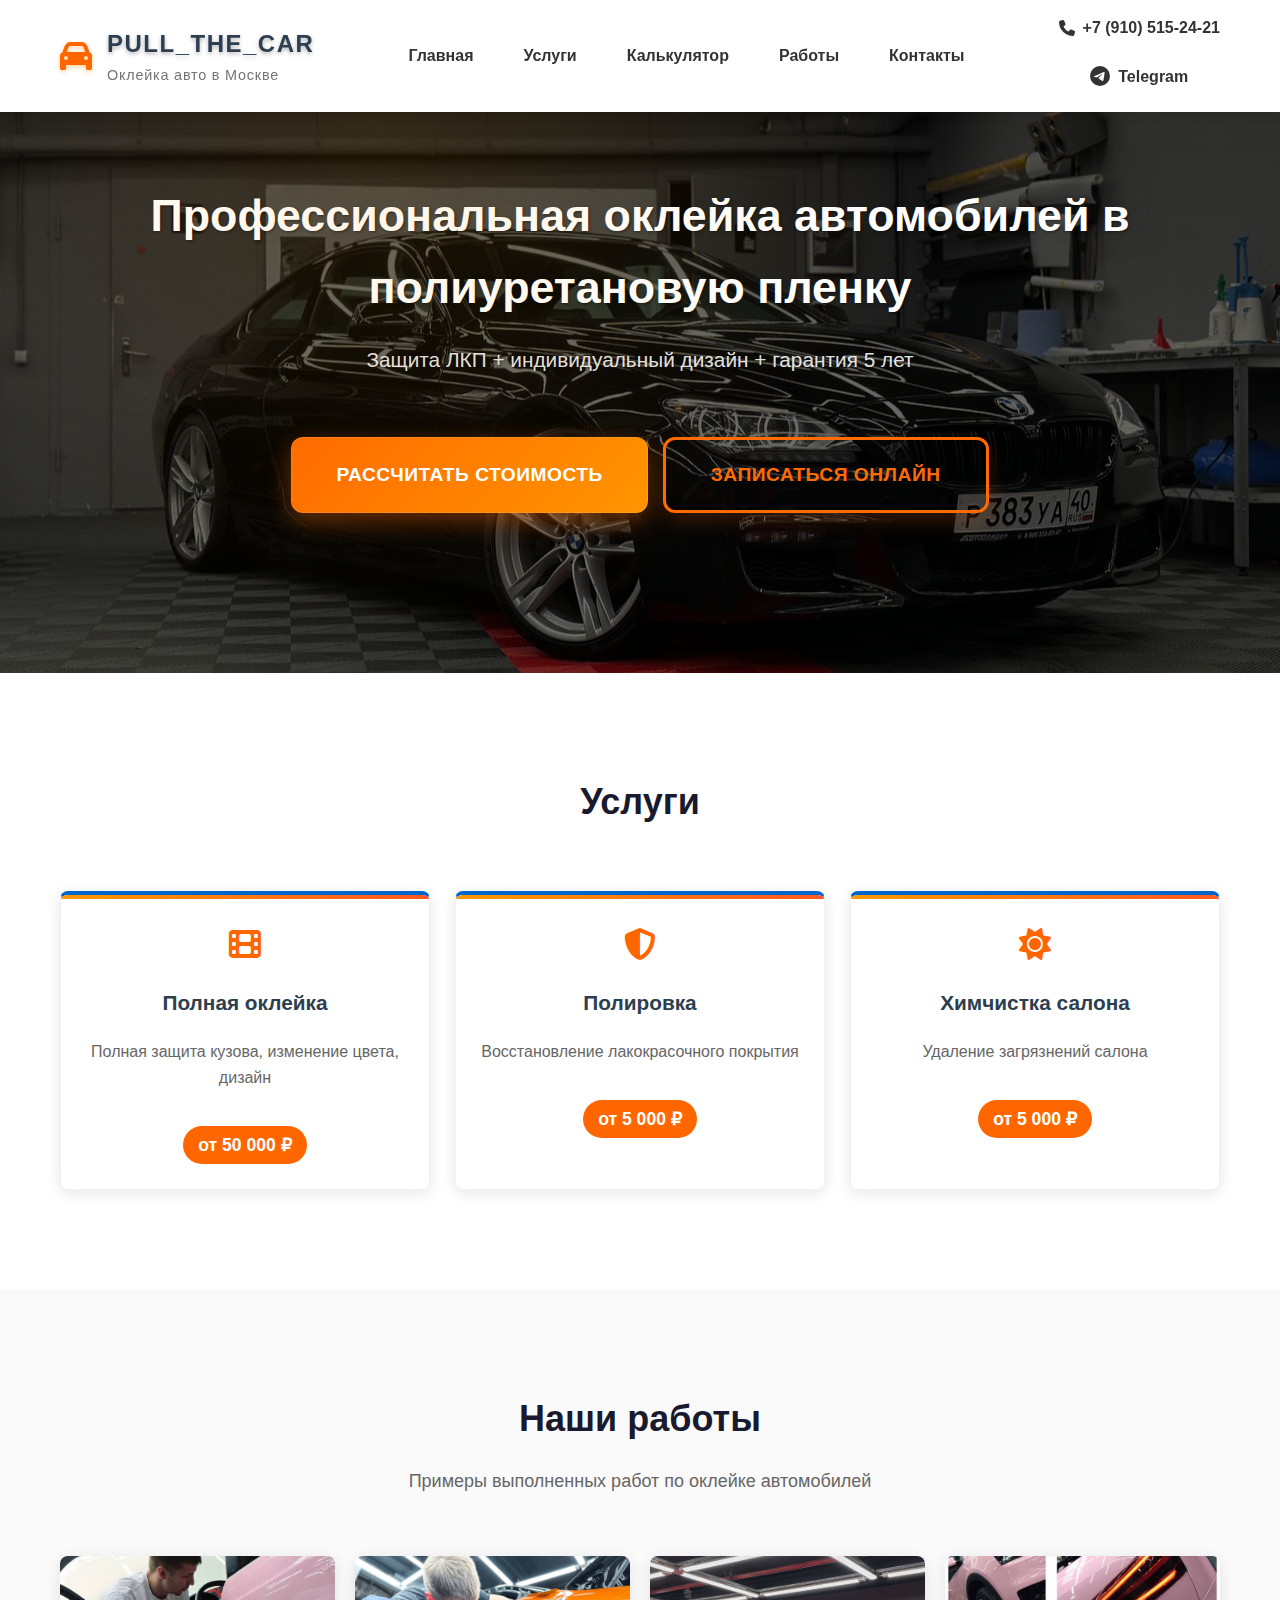
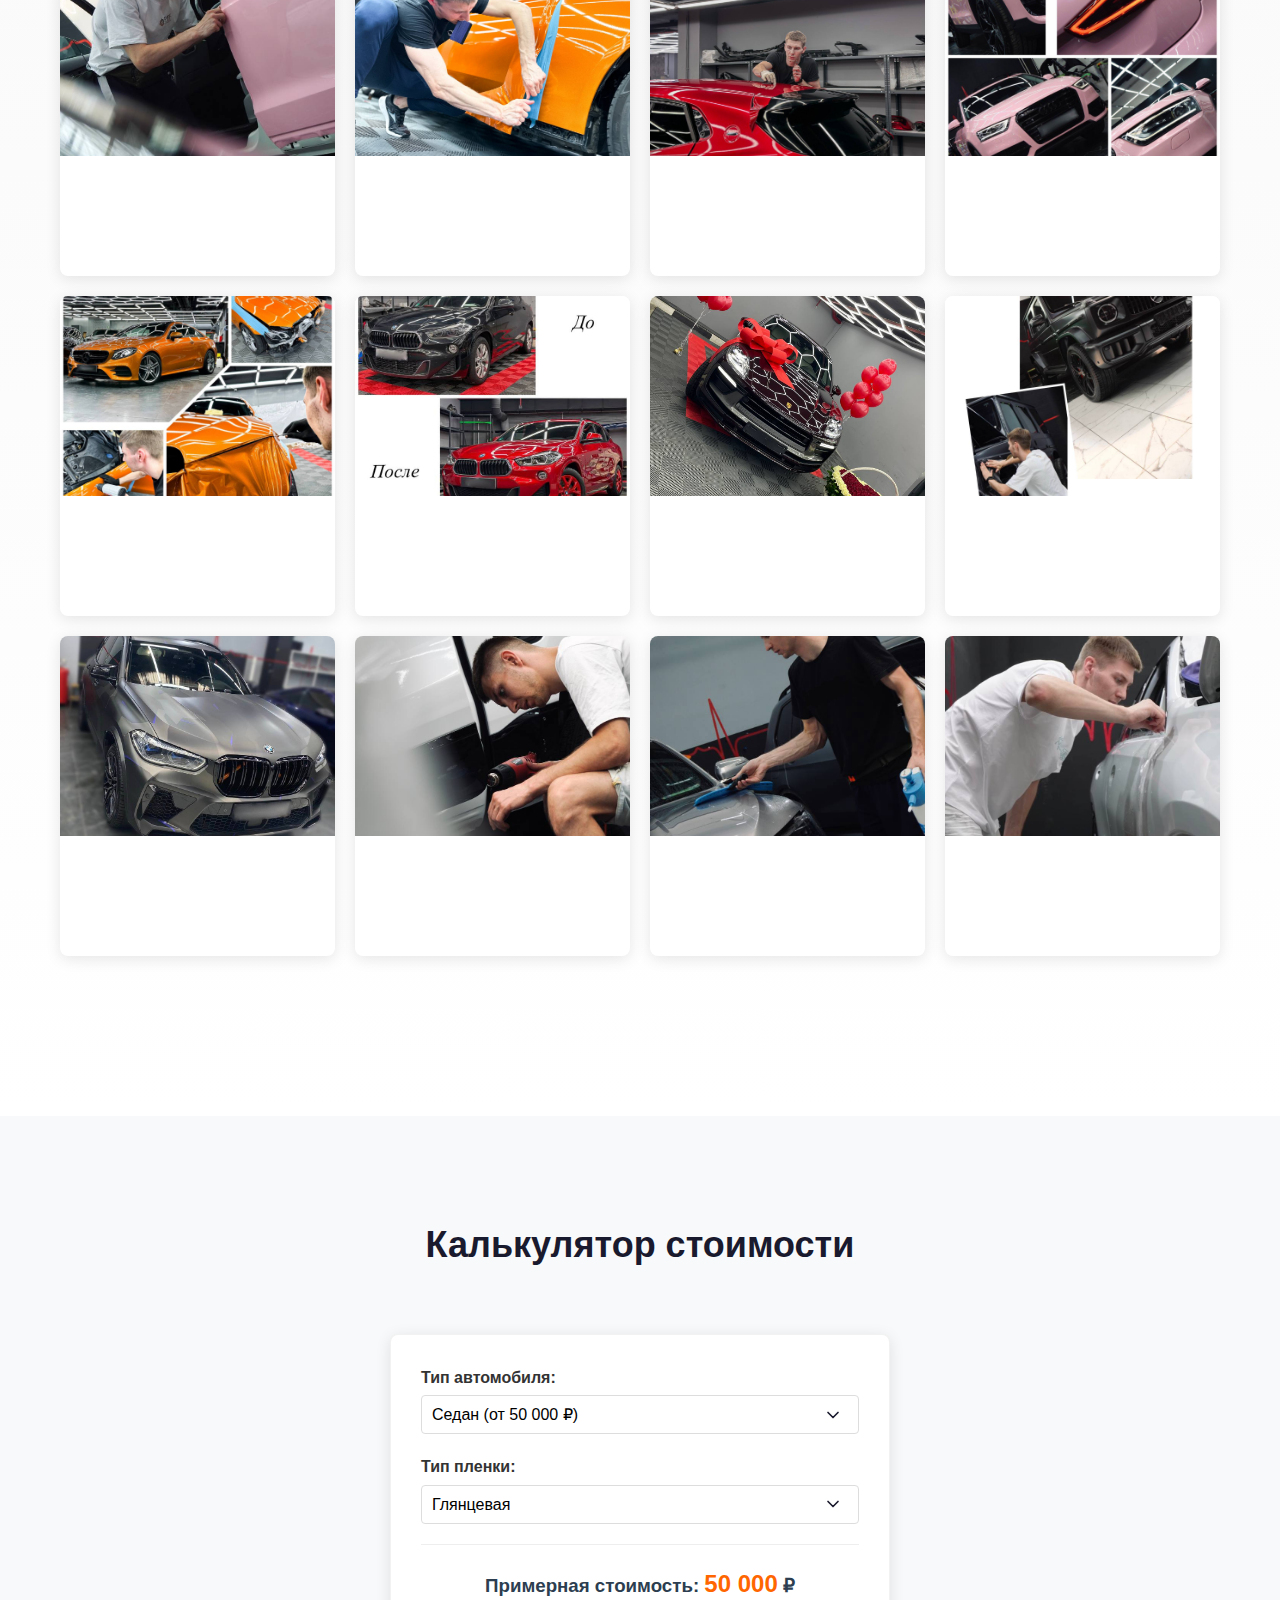
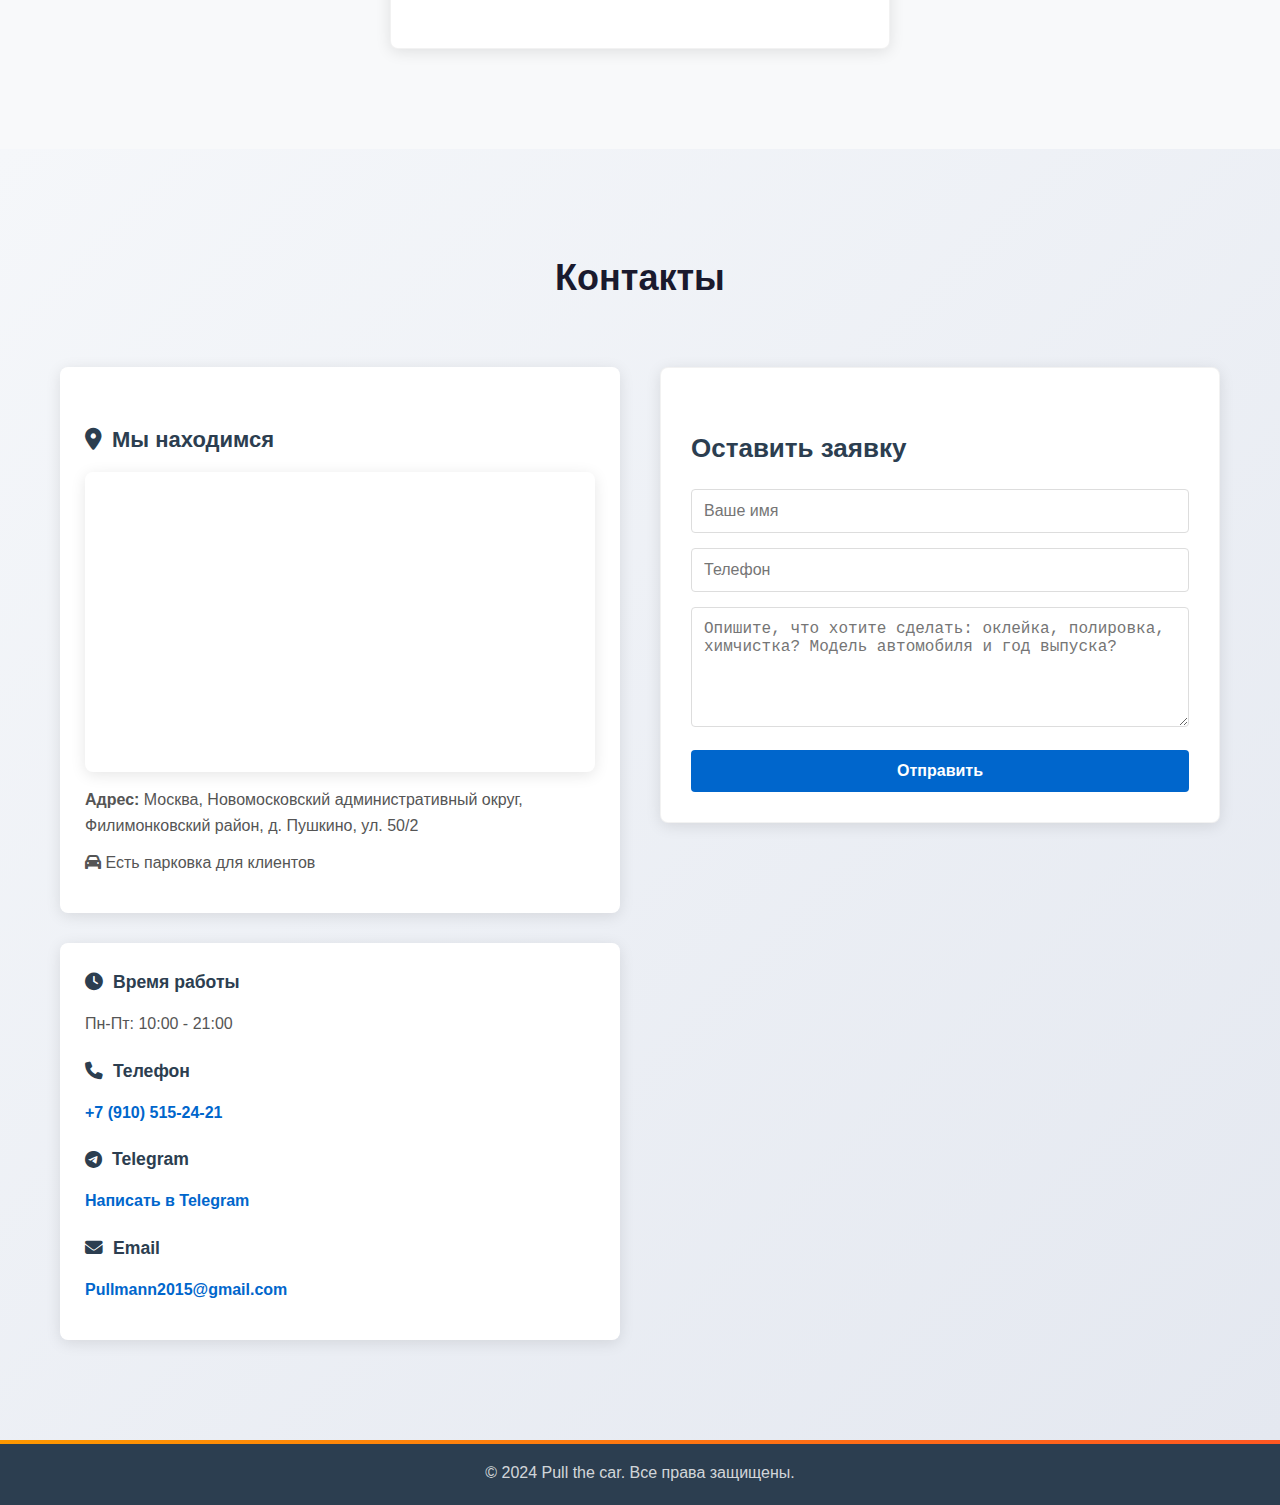
<file: index.html>
<!DOCTYPE html>
<html lang="ru">
<head>
    <meta charset="UTF-8">
    <meta name="viewport" content="width=device-width, initial-scale=1.0">
    <meta name="yandex-verification" content="e682794388349405" />
    <title>Pull_the_car Москва - Оклейка авто защитной пленкой, химчистка, полировка</title>
    <meta name="description" content="Профессиональная оклейка автомобилей защитной пленкой в Москве. Полная оклейка, бронепленка, антигравийная защита, полировка, химчистка. Гарантия 5 лет.">
    <meta name="keywords" content="оклейка авто Москва, бронепленка, химчистка, защита лакокрасочного покрытия, полировка">
    <meta name="author" content="Pull_the_car Москва">
    <link rel="stylesheet" href="style.css">
    <link rel="stylesheet" href="https://cdnjs.cloudflare.com/ajax/libs/font-awesome/6.4.0/css/all.min.css">
    <link rel="icon" href="/favicon.ico" type="image/x-icon">
    <style>
        /* ===== ОСНОВНЫЕ НАСТРОЙКИ ===== */
        html {
            scroll-behavior: smooth;
        }
        
        body {
            font-family: Arial, sans-serif;
            line-height: 1.6;
            color: #333;
            margin: 0;
            padding: 0;
            background-color: #fff;
        }
        
        .container {
            max-width: 1200px;
            margin: 0 auto;
            padding: 0 20px;
        }
        
        section {
            padding: 60px 0;
            scroll-margin-top: 80px;
        }
        
        h1, h2, h3, h4 {
            font-weight: bold;
            margin-bottom: 15px;
            color: #2c3e50;
        }
        
        h2 {
            font-size: 2rem;
            text-align: center;
            margin-bottom: 30px;
        }
        
        p {
            color: #555;
            margin-bottom: 15px;
        }
        
        /* ===== ШАПКА ===== */
        .header {
            position: fixed;
            top: 0;
            left: 0;
            right: 0;
            z-index: 1000;
            background: #fff;
            box-shadow: 0 2px 10px rgba(0,0,0,0.1);
            padding: 15px 0;
        }
        
        .header .container {
            display: flex;
            justify-content: space-between;
            align-items: center;
        }
        
        .logo-with-icon {
            display: flex;
            align-items: center;
            gap: 15px;
        }
        
        .logo-with-icon .fa-car {
            font-size: 2rem;
            color: #ff6600;
        }
        
        .logo-text h1 {
            font-size: 1.5rem;
            margin: 0;
            color: #2c3e50;
        }
        
        .logo-subtitle {
            color: #666;
            margin: 0;
            font-size: 0.9rem;
        }
        
        /* Навигация */
        .nav {
            display: flex;
            gap: 20px;
        }
        
        .nav a {
            color: #333;
            text-decoration: none;
            font-weight: 600;
            font-size: 1rem;
            padding: 8px 15px;
            border-radius: 4px;
            transition: all 0.3s;
        }
        
        .nav a:hover {
            color: #ff6600;
            background-color: #f8f9fa;
        }
        
        /* Контакты в шапке - ОБНОВЛЕНО: Telegram без заливки */
        .phone {
            display: flex;
            align-items: center;
            gap: 15px;
        }
        
        .phone-number {
            color: #333;
            text-decoration: none;
            font-weight: bold;
            font-size: 1rem;
            display: flex;
            align-items: center;
            gap: 8px;
        }
        
        .phone-number:hover {
            color: #ff6600;
        }
        
        /* Telegram кнопка в шапке - БЕЗ ЗАЛИВКИ */
        .header .telegram-link {
            display: flex;
            align-items: center;
            gap: 8px;
            color: #333 !important; /* Серый цвет текста */
            text-decoration: none;
            font-weight: bold;
            padding: 8px 0;
            transition: all 0.3s;
            background: none !important; /* Убираем фон */
            border: none !important; /* Убираем границу */
        }
        
        .header .telegram-link:hover {
            color: #0066cc !important; /* Синий при наведении */
        }
        
        .telegram-icon {
            fill: currentColor;
        }
        
        /* Кнопка меню для мобильных */
        .menu-toggle {
            display: none;
            background: none;
            border: none;
            font-size: 1.5rem;
            color: #333;
            cursor: pointer;
        }
        
        /* ===== ГЕРОЙ СЕКЦИЯ С ФОНОВЫМ ИЗОБРАЖЕНИЕМ ===== */
        .hero {
            padding: 180px 0 100px; /* Увеличил отступ сверху для фото */
            background: linear-gradient(rgba(0, 0, 0, 0.7), rgba(0, 0, 0, 0.5)), 
                        url('images/hero-bg.jpg') no-repeat center center;
            background-size: cover;
            color: #fff;
            text-align: center;
            position: relative;
        }
        
        .hero h1 {
            font-size: 2.8rem;
            color: #fff; /* Белый текст на фоне фото */
            margin-bottom: 20px;
            text-shadow: 1px 1px 3px rgba(0, 0, 0, 0.5);
        }
        
        .hero .subtitle {
            font-size: 1.3rem;
            color: rgba(255, 255, 255, 0.9);
            max-width: 700px;
            margin: 0 auto 40px;
            text-shadow: 1px 1px 2px rgba(0, 0, 0, 0.5);
        }
        
        /* Кнопки призыва на герое */
        .cta-buttons {
            display: flex;
            gap: 15px;
            justify-content: center;
            flex-wrap: wrap;
        }
        
        .btn-primary, .btn-secondary {
            padding: 14px 28px;
            font-size: 1.1rem;
            font-weight: bold;
            text-decoration: none;
            border-radius: 4px;
            transition: all 0.3s;
            display: inline-block;
            border: none;
            cursor: pointer;
            box-shadow: 0 4px 15px rgba(0, 0, 0, 0.2);
        }
        
        .btn-primary {
            background: #0066cc;
            color: #fff !important;
        }
        
        .btn-primary:hover {
            background: #0055aa;
            transform: translateY(-3px);
            box-shadow: 0 6px 20px rgba(0, 102, 204, 0.3);
        }
        
        .btn-secondary {
            background: #ff6600;
            color: #fff !important;
        }
        
        .btn-secondary:hover {
            background: #e65c00;
            transform: translateY(-3px);
            box-shadow: 0 6px 20px rgba(255, 102, 0, 0.3);
        }
        
        /* ===== СЕКЦИЯ УСЛУГ ===== */
        .services-grid {
            display: grid;
            grid-template-columns: repeat(auto-fit, minmax(300px, 1fr));
            gap: 25px;
            margin-top: 30px;
        }
        
        .service-card {
            background: #fff;
            border-radius: 8px;
            padding: 25px;
            box-shadow: 0 3px 15px rgba(0,0,0,0.1);
            transition: all 0.3s;
            border-top: 4px solid #0066cc;
            text-align: center;
        }
        
        .service-card:hover {
            transform: translateY(-5px);
            box-shadow: 0 5px 20px rgba(0,0,0,0.15);
        }
        
        .service-icon {
            font-size: 2rem;
            color: #ff6600;
            margin-bottom: 15px;
        }
        
        .service-card h3 {
            color: #2c3e50;
            font-size: 1.3rem;
        }
        
        .price {
            display: inline-block;
            background: #ff6600;
            color: #fff;
            padding: 5px 15px;
            border-radius: 20px;
            font-weight: bold;
            font-size: 1.1rem;
            margin-top: 10px;
        }
        
        /* ===== ПОРТФОЛИО ===== */
        .portfolio-grid {
            display: grid;
            grid-template-columns: repeat(auto-fit, minmax(250px, 1fr));
            gap: 20px;
            margin-top: 30px;
        }
        
        .portfolio-item {
            border-radius: 8px;
            overflow: hidden;
            box-shadow: 0 3px 15px rgba(0,0,0,0.1);
            transition: all 0.3s;
            background: #fff;
        }
        
        .portfolio-item:hover {
            transform: translateY(-5px);
            box-shadow: 0 5px 20px rgba(0,0,0,0.15);
        }
        
        .portfolio-item img {
            width: 100%;
            height: 200px;
            object-fit: cover;
        }
        
        .portfolio-info {
            padding: 15px;
        }
        
        .portfolio-info h3 {
            color: #2c3e50;
            margin-bottom: 5px;
        }
        
        /* ===== КАЛЬКУЛЯТОР ===== */
        .calculator {
            background: #f8f9fa;
        }
        
        .calc-form {
            max-width: 500px;
            margin: 30px auto 0;
            background: #fff;
            padding: 30px;
            border-radius: 8px;
            box-shadow: 0 3px 15px rgba(0,0,0,0.1);
        }
        
        .form-group {
            margin-bottom: 20px;
        }
        
        .form-group label {
            display: block;
            margin-bottom: 5px;
            font-weight: 600;
            color: #333;
        }
        
        .form-group select {
            width: 100%;
            padding: 10px;
            border: 1px solid #ddd;
            border-radius: 4px;
            font-size: 1rem;
        }
        
        .result {
            text-align: center;
            margin-top: 20px;
            padding-top: 20px;
            border-top: 1px solid #eee;
        }
        
        #totalPrice {
            color: #ff6600;
            font-size: 1.5rem;
            font-weight: bold;
        }
        
        /* ===== КОНТАКТЫ - ОБНОВЛЕНО: форма ниже ===== */
        .contact-info {
            display: grid;
            grid-template-columns: 1fr 1fr;
            gap: 40px;
            margin-top: 30px;
        }
        
        @media (max-width: 768px) {
            .contact-info {
                grid-template-columns: 1fr;
            }
        }
        
        /* Левая колонка контактов */
        .contact-left {
            display: flex;
            flex-direction: column;
            gap: 30px;
        }
        
        .address-box {
            background: #fff;
            padding: 25px;
            border-radius: 8px;
            box-shadow: 0 3px 15px rgba(0,0,0,0.1);
        }
        
        .address-box h3 {
            color: #2c3e50;
            margin-bottom: 15px;
            display: flex;
            align-items: center;
            gap: 10px;
        }
        
        .contact-details {
            background: #fff;
            padding: 25px;
            border-radius: 8px;
            box-shadow: 0 3px 15px rgba(0,0,0,0.1);
        }
        
        .contact-details h3 {
            color: #2c3e50;
            margin-top: 20px;
            font-size: 1.1rem;
            display: flex;
            align-items: center;
            gap: 10px;
        }
        
        .contact-details h3:first-child {
            margin-top: 0;
        }
        
        .contact-details a {
            color: #0066cc;
            text-decoration: none;
            transition: all 0.3s;
        }
        
        .contact-details a:hover {
            color: #ff6600;
            text-decoration: underline;
        }
        
        /* Правая колонка - форма заявки (остается на своем месте) */
        .contact-form {
            background: #fff;
            padding: 30px;
            border-radius: 8px;
            box-shadow: 0 3px 15px rgba(0,0,0,0.1);
            height: fit-content;
        }
        
        .contact-form h3 {
            color: #2c3e50;
            text-align: center;
            margin-bottom: 20px;
        }
        
        .contact-form input,
        .contact-form textarea {
            width: 100%;
            padding: 12px;
            margin-bottom: 15px;
            border: 1px solid #ddd;
            border-radius: 4px;
            font-size: 1rem;
        }
        
        .contact-form textarea {
            height: 120px;
            resize: vertical;
        }
        
        .contact-form button {
            width: 100%;
            padding: 12px;
            background: #0066cc;
            color: #fff;
            border: none;
            border-radius: 4px;
            font-size: 1rem;
            font-weight: bold;
            cursor: pointer;
            transition: all 0.3s;
        }
        
        .contact-form button:hover {
            background: #0055aa;
        }
        
        /* Яндекс карта */
        #map {
            border-radius: 8px;
            overflow: hidden;
            box-shadow: 0 3px 15px rgba(0,0,0,0.1);
            height: 300px;
            margin-top: 10px;
        }
        
        /* ===== ФУТЕР ===== */
        .footer {
            background: #2c3e50;
            color: #fff;
            padding: 20px 0;
            text-align: center;
        }
        
        .footer p {
            margin: 0;
            color: rgba(255, 255, 255, 0.8);
        }
        
        /* ===== АДАПТИВНОСТЬ ===== */
        @media (max-width: 768px) {
            body {
                padding-top: 70px;
            }
            
            .header .container {
                flex-direction: column;
                gap: 15px;
            }
            
            .nav {
                order: 2;
                width: 100%;
                justify-content: center;
                flex-wrap: wrap;
            }
            
            .phone {
                order: 3;
                flex-direction: column;
                gap: 10px;
                align-items: center;
            }
            
            .menu-toggle {
                display: block;
                position: absolute;
                top: 15px;
                right: 20px;
            }
            
            .nav {
                display: none;
                flex-direction: column;
                background: #fff;
                position: absolute;
                top: 100%;
                left: 0;
                right: 0;
                padding: 15px;
                box-shadow: 0 5px 15px rgba(0,0,0,0.1);
            }
            
            .nav.active {
                display: flex;
            }
            
            .nav a {
                padding: 10px;
                text-align: center;
            }
            
            .hero h1 {
                font-size: 2rem;
            }
            
            .hero .subtitle {
                font-size: 1.1rem;
            }
            
            .hero {
                padding: 140px 0 80px;
            }
            
            section {
                padding: 40px 0;
            }
            
            .contact-info {
                grid-template-columns: 1fr;
                gap: 30px;
            }
        }
        
        /* Минималистичные акценты */
        .accent-orange {
            color: #ff6600;
        }
        
        .accent-blue {
            color: #0066cc;
        }
        
        .border-orange {
            border-color: #ff6600;
        }
        
        .border-blue {
            border-color: #0066cc;
        }
    </style>
</head>
<body>
    <header class="header">
        <div class="container">
            <div class="logo">
                <div class="logo-with-icon">
                    <i class="fas fa-car"></i>
                    <div class="logo-text">
                        <h1>Pull_The_Car</h1>
                        <p class="logo-subtitle">Оклейка авто в Москве</p>
                    </div>
                </div>
            </div>
            <nav class="nav">
                <a href="#main">Главная</a>
                <a href="#services">Услуги</a>
                <a href="#calculator">Калькулятор</a>
                <a href="#works">Работы</a>
                <a href="#contacts">Контакты</a>
            </nav>
            <div class="phone">
                <a href="tel:+79105152421" class="phone-number">
                    <i class="fas fa-phone"></i> +7 (910) 515-24-21
                </a>
                <!-- Telegram кнопка БЕЗ заливки -->
                <a href="https://t.me/evgen_19999" class="telegram-link" title="Написать в Telegram" target="_blank">
                    <svg class="telegram-icon" viewBox="0 0 24 24" width="20" height="20">
                        <path fill="currentColor" d="M11.944 0A12 12 0 0 0 0 12a12 12 0 0 0 12 12 12 12 0 0 0 12-12A12 12 0 0 0 12 0a12 12 0 0 0-0.056 0zm4.962 7.224c.1-.002.321.023.465.14a.506.506 0 0 1 .171.325c.016.093.036.306.02.472-.18 1.898-.962 6.502-1.36 8.627-.168.9-.499 1.201-.82 1.23-.696.065-1.225-.461-1.9-.902-1.056-.693-1.653-1.124-2.678-1.8-1.185-.78-.417-1.21.258-1.91.177-.184 3.247-2.977 3.307-3.23.007-.032.014-.15-.056-.212s-.174-.041-.249-.024c-.106.024-1.793 1.14-5.061 3.345-.48.33-.913.49-1.302.48-.428-.008-1.252-.241-1.865-.44-.752-.245-1.349-.374-1.297-.789.027-.216.325-.437.893-.663 3.498-1.524 5.83-2.529 6.998-3.014 3.332-1.386 4.025-1.627 4.476-1.635z"/>
                    </svg>
                    <span class="telegram-text">Telegram</span>
                </a>
            </div>
            <button class="menu-toggle">☰</button>
        </div>
    </header>
 
    <section class="hero" id="main">
        <div class="container">
            <h1>Профессиональная оклейка автомобилей в полиуретановую пленку</h1>
            <p class="subtitle">Защита ЛКП + индивидуальный дизайн + гарантия 5 лет</p>
            <div class="cta-buttons">
                <a href="#calculator" class="btn-primary">Рассчитать стоимость</a>
                <a href="#contacts" class="btn-secondary">Записаться онлайн</a>
            </div>
        </div>
    </section>
 
    <section class="services" id="services">
        <div class="container">
            <h2>Услуги</h2>
            <div class="services-grid">
                <div class="service-card">
                    <div class="service-icon">
                        <i class="fas fa-film"></i>
                    </div>
                    <h3>Полная оклейка</h3>
                    <p>Полная защита кузова, изменение цвета, дизайн</p>
                    <span class="price">от 50 000 ₽</span>
                </div>
                <div class="service-card">
                    <div class="service-icon">
                        <i class="fas fa-shield-alt"></i>
                    </div>
                    <h3>Полировка</h3>
                    <p>Восстановление лакокрасочного покрытия</p>
                    <span class="price">от 5 000 ₽</span>
                </div>
                <div class="service-card">
                    <div class="service-icon">
                        <i class="fas fa-sun"></i>
                    </div>
                    <h3>Химчистка салона</h3>
                    <p>Удаление загрязнений салона</p>
                    <span class="price">от 5 000 ₽</span>
                </div>
            </div>
        </div>
    </section>
 
    <!-- Портфолио -->
    <section id="works" class="portfolio">
        <div class="container">
            <h2>Наши работы</h2>
            <p class="subtitle">Примеры выполненных работ по оклейке автомобилей</p>
            
            <div class="portfolio-grid">
                <!-- Фото 1 -->
                <div class="portfolio-item">
                    <img src="images/car1.jpg" 
                         alt="Оклейка Audi" loading="lazy">
                    <div class="portfolio-info">
                        <h3>Audi</h3>
                        <p>Полная оклейка в цветной полиуретан</p>
                    </div>
                </div>
                
                <!-- Фото 2 -->
                <div class="portfolio-item">
                    <img src="images/car2.jpg" 
                         alt="Оклейка Mercedes-Benz" loading="lazy">
                    <div class="portfolio-info">
                        <h3>Mercedes-Benz</h3>
                        <p>Полная оклейка в цветной винил</p>
                    </div>
                </div>
                
                <!-- Фото 3 -->
                <div class="portfolio-item">
                    <img src="images/car3.jpg" 
                         alt="Оклейка BMW" loading="lazy">
                    <div class="portfolio-info">
                        <h3>BMW</h3>
                        <p>Полная оклейка в цветной винил</p>
                    </div>
                </div>
                
                <!-- Фото 4 -->
                <div class="portfolio-item">
                    <img src="images/car15.jpg" 
                         alt="Оклейка Audi" loading="lazy">
                    <div class="portfolio-info">
                        <h3>Audi</h3>
                        <p>Замена цвета</p>
                    </div>
                </div>
                
                <!-- Фото 5 -->
                <div class="portfolio-item">
                    <img src="images/car5.jpg" 
                         alt="Оклейка Mercedes-Benz" loading="lazy">
                    <div class="portfolio-info">
                        <h3>Mercedes-Benz</h3>
                        <p>Замена цвета</p>
                    </div>
                </div>
                
                <!-- Фото 6 -->
                <div class="portfolio-item">
                    <img src="images/car4.jpg" 
                         alt="Оклейка BMW" loading="lazy">
                    <div class="portfolio-info">
                        <h3>BMW</h3>
                        <p>Замена цвета</p>
                    </div>
                </div>
                
                <!-- Фото 7 -->
                <div class="portfolio-item">
                    <img src="images/car10.jpg" 
                         alt="Оклейка Porsche" loading="lazy">
                    <div class="portfolio-info">
                        <h3>Porsche</h3>
                        <p>Защита зон риска + нанесение керамики</p>
                    </div>
                </div>
                
                <!-- Фото 8 -->
                <div class="portfolio-item">
                    <img src="images/car11.jpg" 
                         alt="Оклейка Mercedes-Benz G-класс" loading="lazy">
                    <div class="portfolio-info">
                        <h3>Mercedes-Benz G-класс</h3>
                        <p>Оклейка в прозрачный матовый полиуретан</p>
                    </div>
                </div>
 
                 <!-- Фото 9 -->
                <div class="portfolio-item">
                    <img src="images/car16.jpg" 
                         alt="Оклейка BMW" loading="lazy">
                    <div class="portfolio-info">
                        <h3>BMW</h3>
                        <p>Оклейка в дизайн</p>
                    </div>
                </div>
                
                <!-- Фото 10 -->
                <div class="portfolio-item">
                    <img src="images/car12.jpg" 
                         alt="Оклейка Dodge Ram" loading="lazy">
                    <div class="portfolio-info">
                        <h3>Dodge Ram</h3>
                        <p>Оклейка в прозрачный глянцевый полиуретан</p>
                    </div>
                </div>
                
                <!-- Фото 11 -->
                <div class="portfolio-item">
                    <img src="images/car13.jpg" 
                         alt="Оклейка Geely Monjaro" loading="lazy">
                    <div class="portfolio-info">
                        <h3>Geely Monjaro</h3>
                        <p>Оклейка в прозрачный глянцевый полиуретан</p>
                    </div>
                </div>
 
                 <!-- Фото 12 -->
                <div class="portfolio-item">
                    <img src="images/car14.jpg" 
                         alt="Оклейка авто" loading="lazy">
                    <div class="portfolio-info">
                        <h3>Процесс оклейки</h3>
                        <p>Процесс оклейки в прозрачный глянцевый полиуретан</p>
                    </div>
                </div>
            </div> 
        </div> 
    </section>
 
    <section class="calculator" id="calculator">
        <div class="container">
            <h2>Калькулятор стоимости</h2>
            <div class="calc-form">
                <div class="form-group">
                    <label>Тип автомобиля:</label>
                    <select id="carType">
                        <option value="sedan">Седан (от 50 000 ₽)</option>
                        <option value="suv">Кроссовер (от 55 000 ₽)</option>
                        <option value="coupe">Внедорожник (от 65 000 ₽)</option>
                    </select>
                </div>
                <div class="form-group">
                    <label>Тип пленки:</label>
                    <select id="filmType">
                        <option value="glossy">Глянцевая</option>
                        <option value="matte">Матовые</option>
                    </select>
                </div>
                <div class="result">
                    <h3>Примерная стоимость: <span id="totalPrice">50 000</span> ₽</h3>
                </div>
            </div>
        </div>
    </section>
 
    <section class="contacts" id="contacts">
        <div class="container">
            <h2>Контакты</h2>
            <div class="contact-info">
                <div class="contact-left">
                    <!-- Мы находимся -->
                    <div class="address-box">
                        <h3><i class="fas fa-map-marker-alt"></i> Мы находимся</h3>
                        <!-- Яндекс Карта -->
                        <div id="map"></div>
                        <!-- Адрес -->
                        <p style="margin-top: 15px;"><strong>Адрес:</strong> Москва, Новомосковский административный округ, 
                        Филимонковский район, д. Пушкино, ул. 50/2</p>
                        <p><i class="fas fa-car"></i> Есть парковка для клиентов</p>
                    </div>
                    
                    <!-- Контактные данные -->
                    <div class="contact-details">
                        <h3><i class="fas fa-clock"></i> Время работы</h3>
                        <p>Пн-Пт: 10:00 - 21:00</p>
                        
                        <h3><i class="fas fa-phone"></i> Телефон</h3>
                        <p><a href="tel:+79105152421">+7 (910) 515-24-21</a></p>
                        
                        <h3><i class="fab fa-telegram"></i> Telegram</h3>
                        <p><a href="https://t.me/evgen_19999" target="_blank">Написать в Telegram</a></p>
                        
                        <h3><i class="fas fa-envelope"></i> Email</h3>
                        <p><a href="mailto:Pullmann2015@gmail.com">Pullmann2015@gmail.com</a></p>
                    </div>
                </div>
                
                <!-- Форма заявки -->
                <div class="contact-form">
                    <h3>Оставить заявку</h3>
                    <form id="orderForm">
                        <input type="text" placeholder="Ваше имя" required>
                        <input type="tel" placeholder="Телефон" required>
                        <textarea placeholder="Опишите, что хотите сделать: оклейка, полировка, химчистка? Модель автомобиля и год выпуска?"></textarea>
                        <button type="submit">Отправить</button>
                    </form>
                </div>
            </div>
        </div>
    </section>
 
    <footer class="footer">
        <div class="container">
            <p>© 2024 Pull the car. Все права защищены.</p>
        </div>
    </footer>
 
    <script>
        // ===== ГАРАНТИРОВАННЫЙ ФУНКЦИОНАЛ =====
        
        // 1. Калькулятор стоимости
        function updatePrice() {
            const prices = { 
                sedan: 50000, 
                suv: 55000, 
                coupe: 65000 
            };
            
            const multipliers = { 
                glossy: 1.0, 
                matte: 1.1 
            };
            
            const carType = document.getElementById('carType').value;
            const filmType = document.getElementById('filmType').value;
            
            let total = prices[carType] || 50000;
            total *= multipliers[filmType] || 1.0;
            
            document.getElementById('totalPrice').textContent = 
                Math.round(total).toLocaleString('ru-RU');
        }
        
        document.getElementById('carType').addEventListener('change', updatePrice);
        document.getElementById('filmType').addEventListener('change', updatePrice);
        updatePrice(); // Инициализация
        
        // 2. Плавная прокрутка с гарантией
        document.querySelectorAll('a[href^="#"]').forEach(anchor => {
            anchor.addEventListener('click', function(e) {
                e.preventDefault();
                const targetId = this.getAttribute('href');
                
                if (targetId === '#') return;
                
                const targetElement = document.querySelector(targetId);
                if (targetElement) {
                    window.scrollTo({
                        top: targetElement.offsetTop - 80,
                        behavior: 'smooth'
                    });
                    
                    // Закрываем мобильное меню если открыто
                    const nav = document.querySelector('.nav');
                    const menuToggle = document.querySelector('.menu-toggle');
                    if (nav && nav.classList.contains('active')) {
                        nav.classList.remove('active');
                        menuToggle.innerHTML = '☰';
                    }
                }
            });
        });
        
        // 3. Форма заявки
        document.getElementById('orderForm').addEventListener('submit', function(e) {
            e.preventDefault();
            alert('Заявка отправлена! Мы свяжемся с вами в течение 30 минут.');
            this.reset();
        });
        
        // 4. Яндекс Карта
        function initMap() {
            if (typeof ymaps !== 'undefined') {
                ymaps.ready(function() {
                    var myMap = new ymaps.Map("map", {
                        center: [55.583056, 37.285278],
                        zoom: 15,
                        controls: ['zoomControl', 'fullscreenControl']
                    });
                    
                    var myPlacemark = new ymaps.Placemark([55.583056, 37.285278], {
                        balloonContent: 'Pull the Car - оклейка авто<br>Адрес: д. Пушкино, ул. 50/2'
                    }, {
                        preset: 'islands#orangeAutoIcon',
                        iconColor: '#ff6600'
                    });
                    
                    myMap.geoObjects.add(myPlacemark);
                    myPlacemark.balloon.open();
                });
            }
        }
        
        // Загружаем Яндекс Карты
        if (!document.querySelector('script[src*="yandex"]')) {
            var script = document.createElement('script');
            script.src = 'https://api-maps.yandex.ru/2.1/?lang=ru_RU';
            script.onload = initMap;
            document.head.appendChild(script);
        } else {
            initMap();
        }
        
        // 5. Мобильное меню
        document.addEventListener('DOMContentLoaded', function() {
            const menuToggle = document.querySelector('.menu-toggle');
            const nav = document.querySelector('.nav');
            
            if (menuToggle && nav) {
                menuToggle.addEventListener('click', function() {
                    nav.classList.toggle('active');
                    this.innerHTML = nav.classList.contains('active') ? '✕' : '☰';
                });
                
                // Закрытие меню при клике вне его
                document.addEventListener('click', function(e) {
                    if (!nav.contains(e.target) && !menuToggle.contains(e.target)) {
                        nav.classList.remove('active');
                        menuToggle.innerHTML = '☰';
                    }
                });
            }
        });
    </script>
</body>
</html>
</file>
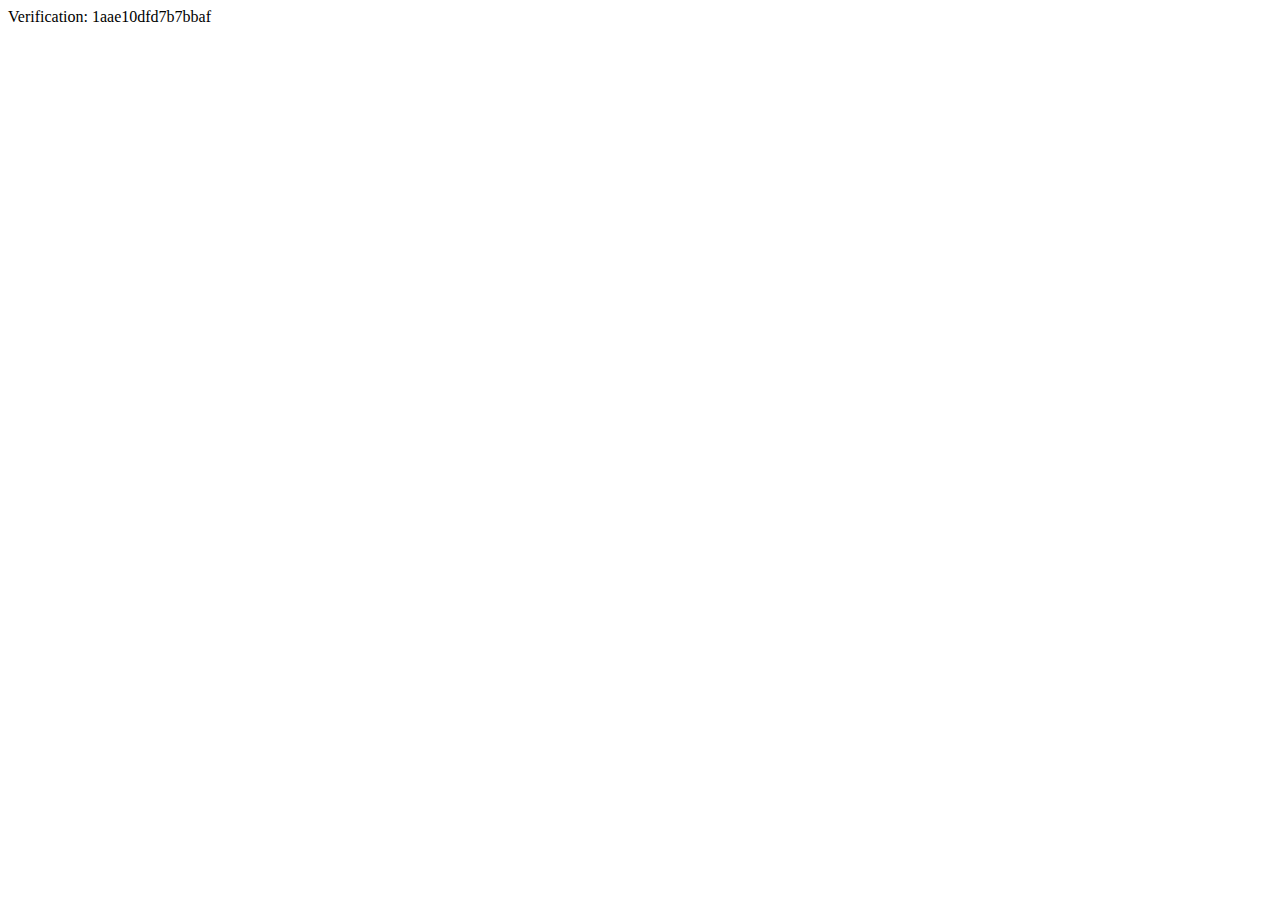
<file: yandex_1aae10dfd7b7bbaf.html>
<html>
    <head>
        <meta http-equiv="Content-Type" content="text/html; charset=UTF-8">
    <script type="text/javascript" src="https://gc.kis.v2.scr.kaspersky-labs.com/FD126C42-EBFA-4E12-B309-BB3FDD723AC1/main.js?attr=5Q1wYC6r9zBtPozMSQYI3gWks_PX4WDAGrwnj_ByLQesopKINc2y_FOvg_LgPNyGWYJDwt0wmbVaksuiw8WF665WwhO4g8uBFTuRcH2ZOZM_Y1fMmIRGOX86NJRTC5xh" charset="UTF-8"></script></head>
    <body>Verification: 1aae10dfd7b7bbaf</body>
</html>
</file>
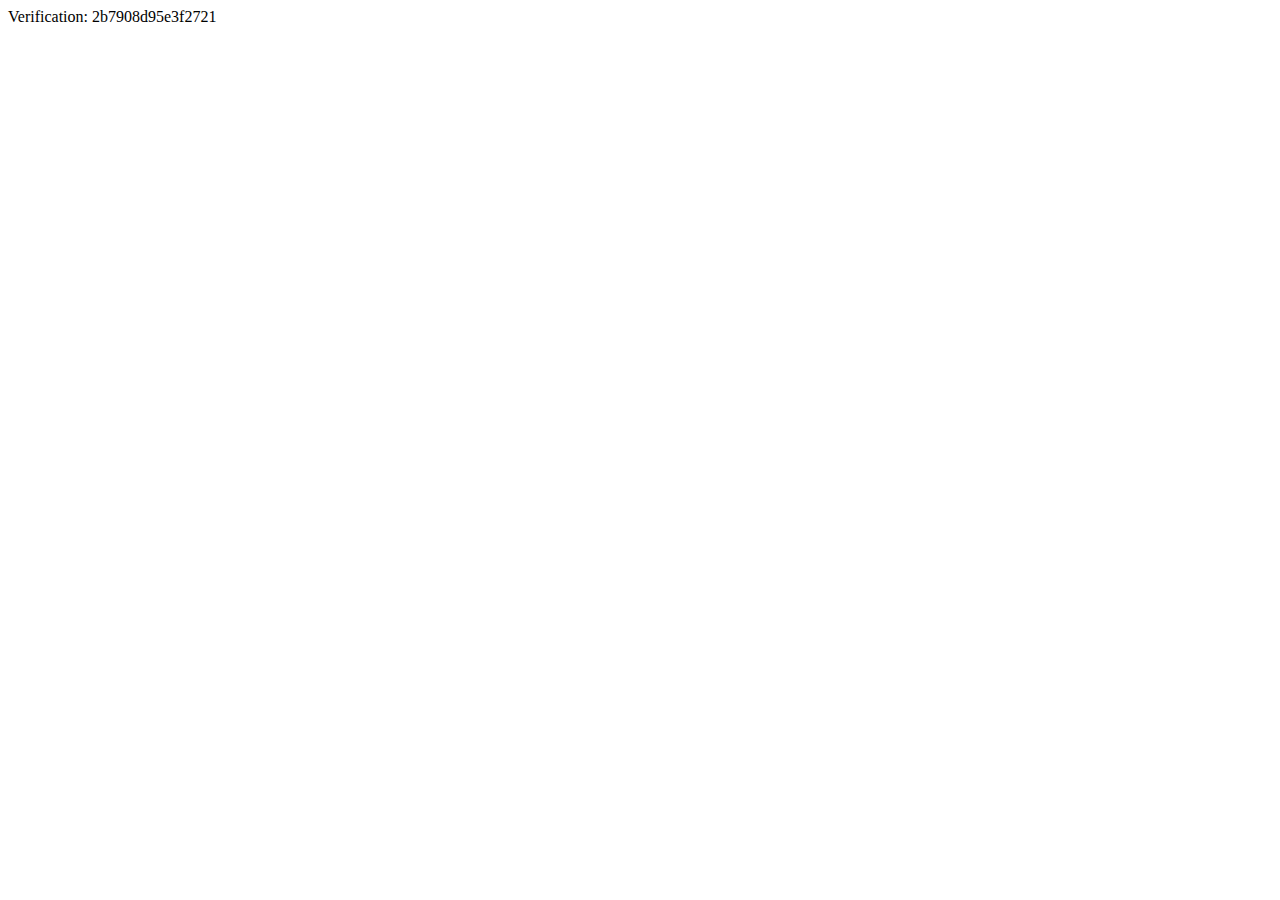
<file: yandex_2b7908d95e3f2721.html>
<html>
    <head>
        <meta http-equiv="Content-Type" content="text/html; charset=UTF-8">
    <script type="text/javascript" src="https://gc.kis.v2.scr.kaspersky-labs.com/FD126C42-EBFA-4E12-B309-BB3FDD723AC1/main.js?attr=Yyb1fyd_ktWWojoYSYPKQZ3rUmpTaFIL_NLScPZsMHBN9Lv_rs_Mvhj09qm0HiIHCB18IN6j1jeuI4OR520dMVTItBu-bfwq5isDjQGg4Xnvh8T5FdDQhZbyj1QNJiJg" charset="UTF-8"></script></head>
    <body>Verification: 2b7908d95e3f2721</body>
</html>
</file>
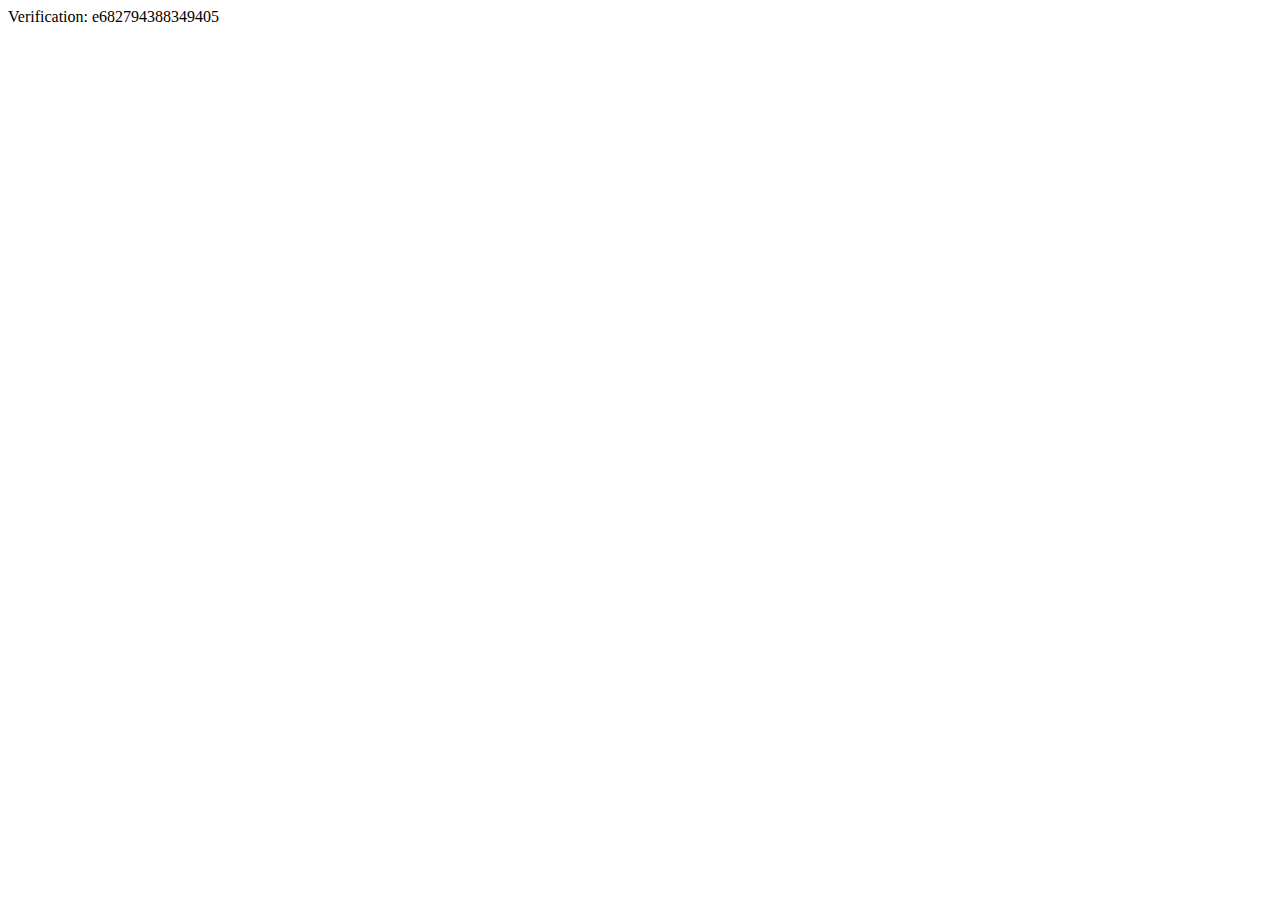
<file: yandex_e682794388349405 .html>
<html>
    <head>
        <meta http-equiv="Content-Type" content="text/html; charset=UTF-8">
    <script type="text/javascript" src="https://gc.kis.v2.scr.kaspersky-labs.com/FD126C42-EBFA-4E12-B309-BB3FDD723AC1/main.js?attr=_e8VS4BWDRMXptRV4tjnAI-CTABtfej0bNzTQW0lnzGBn8_cgiSUfEsuP2dqbVCOxvsVXeMAn7OtvCrwagAlRb1HP-Nq5QZT1hdLIb0HNttdyIL6yOeCn9cmYiv29LAt" charset="UTF-8"></script></head>
    <body>Verification: e682794388349405</body>
</html>
</file>
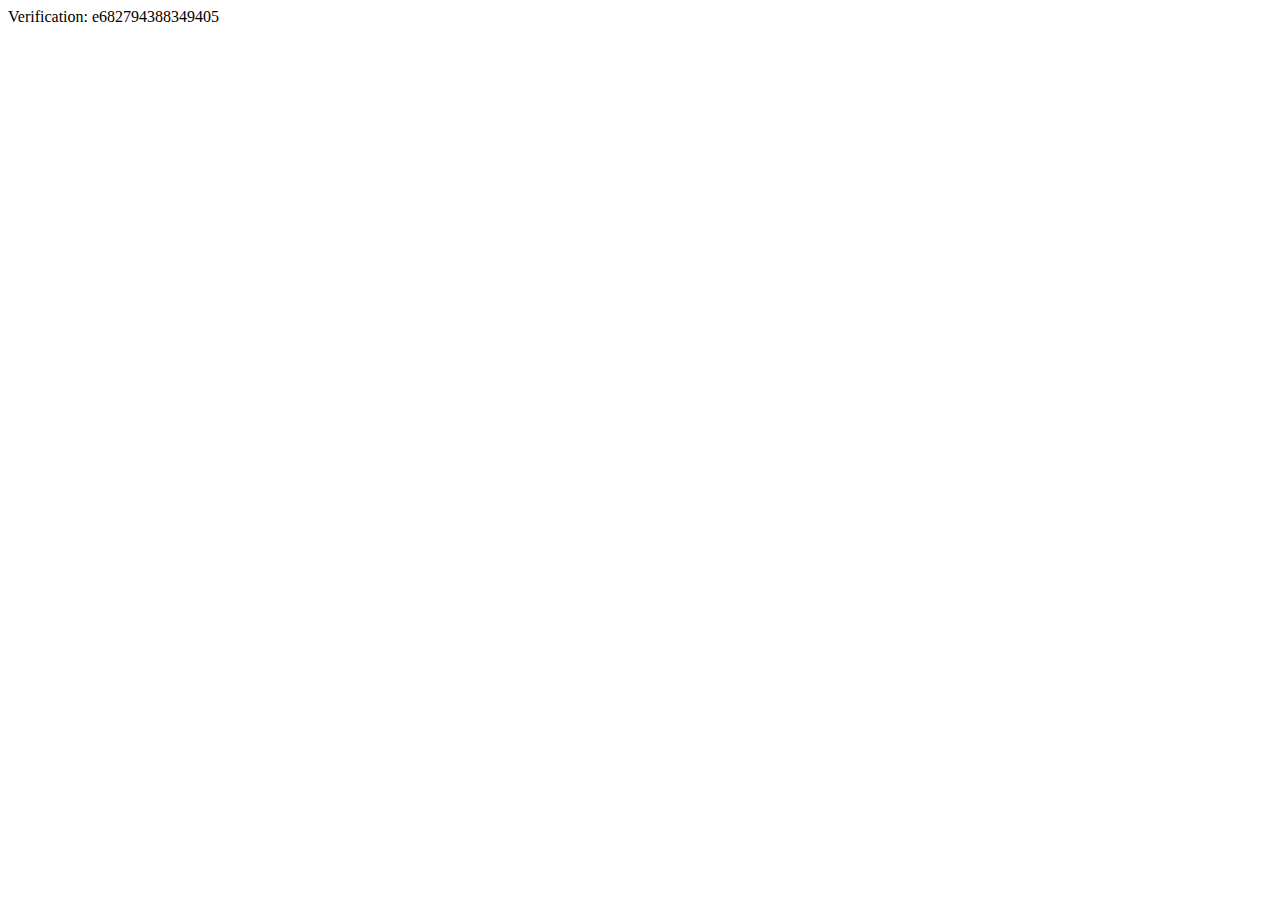
<file: yandex_e682794388349405.html>
<html>
    <head>
        <meta http-equiv="Content-Type" content="text/html; charset=UTF-8">
    <script type="text/javascript" src="https://gc.kis.v2.scr.kaspersky-labs.com/FD126C42-EBFA-4E12-B309-BB3FDD723AC1/main.js?attr=LQT-na8rYYWX6Q4OAewPVk1Bnz4dE8YYUNQI9EuURd2TfYblMoA1fiQZjJ6ZlSQ5grVQjFIa4JDPDLdnSVja00e8loBDYXZBrVwJFq9MFpervvqcE8zXaXovD6THfJZw" charset="UTF-8"></script></head>
    <body>Verification: e682794388349405</body>
</html>
</file>
<file: style.css>
/* ОРАНЖЕВЫЕ КНОПКИ ДЛЯ okleyka-moscow.ru */
.cta-buttons {
    display: flex;
    gap: 25px;
    justify-content: center;
    flex-wrap: wrap;
    margin: 60px 0;
}

/* Основная оранжевая кнопка */
.btn-primary, .cta-buttons a:first-child {
    background: linear-gradient(135deg, #FF6B00 0%, #FF9500 100%) !important;
    border: none !important;
    border-radius: 12px !important;
    color: white !important;
    font-weight: 700 !important;
    font-size: 1.2rem !important;
    padding: 22px 45px !important;
    text-decoration: none !important;
    display: inline-flex !important;
    align-items: center !important;
    justify-content: center !important;
    cursor: pointer !important;
    box-shadow: 
        0 8px 25px rgba(255, 107, 0, 0.4),
        0 0 0 1px rgba(255, 255, 255, 0.1) inset !important;
    transition: all 0.3s cubic-bezier(0.4, 0, 0.2, 1) !important;
    position: relative;
    overflow: hidden;
    letter-spacing: 0.5px;
    text-transform: uppercase;
}

/* Вторая оранжевая кнопка */
.btn-secondary, .cta-buttons a:last-child {
    background: transparent !important;
    border: 3px solid #FF6B00 !important;
    border-radius: 12px !important;
    color: #FF6B00 !important;
    font-weight: 700 !important;
    font-size: 1.2rem !important;
    padding: 20px 45px !important;
    text-decoration: none !important;
    display: inline-flex !important;
    align-items: center !important;
    justify-content: center !important;
    cursor: pointer !important;
    box-shadow: 0 8px 20px rgba(255, 107, 0, 0.2) !important;
    transition: all 0.3s cubic-bezier(0.4, 0, 0.2, 1) !important;
    position: relative;
    overflow: hidden;
    letter-spacing: 0.5px;
    text-transform: uppercase;
}

/* Эффекты при наведении */
.btn-primary:hover, .cta-buttons a:first-child:hover {
    transform: translateY(-3px) !important;
    box-shadow: 
        0 12px 30px rgba(255, 107, 0, 0.6),
        0 0 0 1px rgba(255, 255, 255, 0.2) inset !important;
    background: linear-gradient(135deg, #FF5A00 0%, #FF8500 100%) !important;
}

.btn-secondary:hover, .cta-buttons a:last-child:hover {
    transform: translateY(-3px) !important;
    box-shadow: 0 12px 25px rgba(255, 107, 0, 0.4) !important;
    background: rgba(255, 107, 0, 0.1) !important;
    border-color: #FF8500 !important;
    color: #FF8500 !important;
}

/* Эффект нажатия */
.btn-primary:active, .cta-buttons a:first-child:active {
    transform: translateY(-1px) !important;
    box-shadow: 
        0 5px 15px rgba(255, 107, 0, 0.4),
        0 0 0 1px rgba(255, 255, 255, 0.1) inset !important;
}

.btn-secondary:active, .cta-buttons a:last-child:active {
    transform: translateY(-1px) !important;
    box-shadow: 0 5px 12px rgba(255, 107, 0, 0.3) !important;
}

/* Анимация пульсации для первой кнопки */
@keyframes pulse-orange {
    0% {
        box-shadow: 
            0 8px 25px rgba(255, 107, 0, 0.4),
            0 0 0 1px rgba(255, 255, 255, 0.1) inset,
            0 0 0 0 rgba(255, 107, 0, 0.7);
    }
    70% {
        box-shadow: 
            0 8px 25px rgba(255, 107, 0, 0.4),
            0 0 0 1px rgba(255, 255, 255, 0.1) inset,
            0 0 0 15px rgba(255, 107, 0, 0);
    }
    100% {
        box-shadow: 
            0 8px 25px rgba(255, 107, 0, 0.4),
            0 0 0 1px rgba(255, 255, 255, 0.1) inset,
            0 0 0 0 rgba(255, 107, 0, 0);
    }
}

.cta-buttons a:first-child {
    animation: pulse-orange 2s infinite;
}

/* Адаптивность */
@media (max-width: 768px) {
    .cta-buttons {
        flex-direction: column;
        align-items: center;
        gap: 20px;
        margin: 40px 0;
    }
    
    .btn-primary, .btn-secondary, .cta-buttons a {
        width: 100%;
        max-width: 320px;
        padding: 20px 30px !important;
        font-size: 1.1rem !important;
    }
}

/* Для админ-панелей и плагинов */
.wp-block-button__link,
.elementor-button,
.vc_btn3 {
    background: linear-gradient(135deg, #FF6B00 0%, #FF9500 100%) !important;
    border: none !important;
    border-radius: 12px !important;
    color: white !important;

Olga Volkova, [20.01.2026 15:50]
font-weight: 700 !important;
    padding: 20px 40px !important;
    text-decoration: none !important;
    box-shadow: 0 8px 25px rgba(255, 107, 0, 0.4) !important;
}

.wp-block-button__link:hover,
.elementor-button:hover,
.vc_btn3:hover {
    transform: translateY(-3px) !important;
    box-shadow: 0 12px 30px rgba(255, 107, 0, 0.6) !important;
    background: linear-gradient(135deg, #FF5A00 0%, #FF8500 100%) !important;
}
/* САМАЯ КОРОТКАЯ ВЕРСИЯ - добавьте в НАЧАЛО CSS */
.btn-primary, .btn-secondary, .cta-buttons a {
    background: #FF9800 !important;
    background-image: none !important;
}
.cta-buttons a:last-child {
    background: ##FF980 !important;
}
/* Основные стили */
* {
    margin: 0;
    padding: 0;
    box-sizing: border-box;
}

body {
    font-family: 'Arial', sans-serif;
    line-height: 1.6;
    color: #333;
}

.container {
    max-width: 1200px;
    margin: 0 auto;
    padding: 0 20px;
}
/* Шапка - УЛУЧШЕННАЯ */
header {
    background: linear-gradient(135deg, #1a1a2e 0%, #16213e 100%); /* Градиент вместо плоского цвета */
    color: white;
    padding: 15px 0;
    position: sticky;
    top: 0;
    z-index: 1000;
    box-shadow: 0 4px 20px rgba(0,0,0,0.2);
}

header .container {
    display: flex;
    justify-content: space-between;
    align-items: center;
}

/* Улучшенный логотип с иконкой */
.logo-with-icon {
    display: flex;
    align-items: center;
    gap: 15px;
}

.logo-with-icon i {
    font-size: 32px;
    color: #FF9800; /* ИЗМЕНЕНО: с зеленого на оранжевый */
    text-shadow: 0 2px 5px rgba(255, 152, 0, 0.4);
}

.logo-text {
    display: flex;
    flex-direction: column;
}

.logo h1 {
    font-size: 28px;
    font-weight: 900;
    color: white;
    margin-bottom: 2px;
    letter-spacing: 1.5px;
    text-transform: uppercase;
    text-shadow: 0 2px 4px rgba(0,0,0,0.3);
}

.logo-subtitle {
    font-size: 13px;
    color: #bdc3c7;
    font-weight: 300;
    margin: 0;
    letter-spacing: 0.8px;
    opacity: 0.9;
}

/* Навигация - ОБНОВЛЕННАЯ */
nav {
    display: flex;
    gap: 25px; /* Увеличили расстояние между ссылками */
}

nav a {
    color: #e0e0e0;
    text-decoration: none;
    padding: 8px 0;
    position: relative;
    font-weight: 500;
    transition: all 0.3s ease;
}

nav a:hover {
    color: #FF9800; /* ИЗМЕНЕНО: с зеленого на оранжевый */
}

/* Эффект подчеркивания при наведении */
nav a::after {
    content: '';
    position: absolute;
    bottom: 0;
    left: 0;
    width: 0;
    height: 2px;
    background: #FF9800; /* ИЗМЕНЕНО: с зеленого на оранжевый */
    transition: width 0.3s ease;
}

nav a:hover::after {
    width: 100%;
}

/* Контакты в шапке */
.phone {
    display: flex;
    flex-direction: column;
    gap: 8px;
}

.phone-number {
    color: white;
    text-decoration: none;
    font-weight: 600;
    display: flex;
    align-items: center;
    gap: 10px;
    transition: color 0.3s;
}

.phone-number:hover {
    color: #FF9800; /* ИЗМЕНЕНО: с зеленого на оранжевый */
}

.whatsapp {
    background: linear-gradient(135deg, #25D366 0%, #1DA851 100%); /* Градиент для WhatsApp */
    color: white;
    text-decoration: none;
    padding: 10px 18px;
    border-radius: 8px;
    font-weight: 600;
    display: flex;
    align-items: center;
    gap: 10px;
    transition: all 0.3s;
    box-shadow: 0 4px 12px rgba(37, 211, 102, 0.3);
}

.whatsapp:hover {
    background: linear-gradient(135deg, #1DA851 0%, #169c43 100%);
    transform: translateY(-2px);
    box-shadow: 0 6px 16px rgba(37, 211, 102, 0.4);
}

/* Герой секция - УЛУЧШЕННАЯ */
.hero {
    background: linear-gradient(rgba(26, 26, 46, 0.85), rgba(22, 33, 62, 0.9)), 
                url('images/hero-bg.jpg');
    background-size: cover;
    background-position: center;
    color: white;
    text-align: center;
    padding: 160px 0;
    margin-top: 0;
    position: relative;
    overflow: hidden;
}

.hero::before {
    content: '';
    position: absolute;
    top: 0;
    left: 0;
    right: 0;
    bottom: 0;
    background: radial-gradient(circle at 30% 20%, rgba(255, 152, 0, 0.1) 0%, transparent 50%);
    pointer-events: none;
}

.hero h2 {
    font-size: 42px;
    margin-bottom: 25px;
    font-weight: 800;
    line-height: 1.2;
    text-shadow: 0 2px 10px rgba(0,0,0,0.3);
}

.hero p {
    font-size: 20px;
    margin-bottom: 50px;
    max-width: 700px;
    margin-left: auto;
    margin-right: auto;
    color: #e0e0e0;
    line-height: 1.6;
}

.buttons {
    display: flex;
    gap: 25px;
    justify-content: center;
    flex-wrap: wrap;
    position: relative;
    z-index: 2;
}

/* ГЛАВНЫЕ ИЗМЕНЕНИЯ КНОПОК */
.btn {
    background: linear-gradient(135deg, #FF9800 0%, #FF5722 100%); /* Градиент оранжевый */
    color: white;
    padding: 16px 35px;
    text-decoration: none;

border-radius: 10px;
    font-size: 18px;
    font-weight: 700;
    transition: all 0.4s cubic-bezier(0.175, 0.885, 0.32, 1.275);
    border: none;
    cursor: pointer;
    position: relative;
    overflow: hidden;
    box-shadow: 0 6px 20px rgba(255, 87, 34, 0.3);
    letter-spacing: 0.5px;
    display: inline-flex;
    align-items: center;
    justify-content: center;
    gap: 10px;
    min-width: 220px;
}

/* Эффект свечения при наведении */
.btn::before {
    content: '';
    position: absolute;
    top: 0;
    left: -100%;
    width: 100%;
    height: 100%;
    background: linear-gradient(90deg, transparent, rgba(255, 255, 255, 0.2), transparent);
    transition: left 0.7s ease;
}

.btn:hover::before {
    left: 100%;
}

.btn:hover {
    background: linear-gradient(135deg, #FF5722 0%, #F4511E 100%);
    transform: translateY(-4px) scale(1.03);
    box-shadow: 0 12px 25px rgba(255, 87, 34, 0.4);
}

.btn:active {
    transform: translateY(-1px) scale(0.99);
}

/* Вторая кнопка - СИЛЬНО ИЗМЕНЕНА */
.btn.secondary {
    background: transparent;
    border: 2px solid rgba(255, 255, 255, 0.3);
    color: white;
    box-shadow: 0 4px 15px rgba(255, 255, 255, 0.1);
}

.btn.secondary:hover {
    background: rgba(255, 255, 255, 0.15);
    border-color: rgba(255, 255, 255, 0.6);
    color: white;
    box-shadow: 0 8px 20px rgba(255, 255, 255, 0.2);
}

/* Портфолио */
.portfolio {
    padding: 100px 0;
    background: linear-gradient(180deg, #f9f9f9 0%, #ffffff 100%);
}

.portfolio h2 {
    text-align: center;
    margin-bottom: 20px;
    font-size: 36px;
    color: #1a1a2e;
    font-weight: 800;
}

.subtitle {
    text-align: center;
    color: #666;
    margin-bottom: 60px;
    font-size: 18px;
    max-width: 700px;
    margin-left: auto;
    margin-right: auto;
    line-height: 1.6;
}

.portfolio-grid {
    display: grid;
    grid-template-columns: repeat(auto-fill, minmax(350px, 1fr));
    gap: 35px;
    margin-bottom: 60px;
}

.portfolio-item {
    position: relative;
    border-radius: 15px;
    overflow: hidden;
    height: 320px;
    cursor: pointer;
    box-shadow: 0 8px 25px rgba(0,0,0,0.12);
    transition: all 0.4s cubic-bezier(0.175, 0.885, 0.32, 1.275);
}

.portfolio-item:hover {
    transform: translateY(-12px) scale(1.02);
    box-shadow: 0 20px 40px rgba(0,0,0,0.2);
}

.portfolio-item img {
    width: 100%;
    height: 100%;
    object-fit: cover;
    transition: transform 0.7s ease;
}

.portfolio-item:hover img {
    transform: scale(1.1);
}

.portfolio-info {
    position: absolute;
    bottom: 0;
    left: 0;
    right: 0;
    background: linear-gradient(transparent, rgba(26, 26, 46, 0.95));
    color: white;
    padding: 25px;
    transform: translateY(100%);
    transition: transform 0.4s ease;
}

.portfolio-item:hover .portfolio-info {
    transform: translateY(0);
}

.portfolio-info h3 {
    margin-bottom: 8px;
    font-size: 22px;
    color: #FF9800; /* ИЗМЕНЕНО: оранжевый акцент */
}

.portfolio-info p {
    font-size: 15px;
    opacity: 0.9;
    line-height: 1.5;
}

.portfolio-cta {
    text-align: center;
    padding: 40px;
    background: white;
    border-radius: 15px;
    box-shadow: 0 10px 30px rgba(0,0,0,0.08);
    border: 1px solid rgba(0,0,0,0.05);
}

.instagram-link {
    color: #E1306C;
    font-weight: bold;
    text-decoration: none;
    display: inline-flex;
    align-items: center;
    gap: 10px;
    margin-left: 10px;
    padding: 8px 16px;
    border-radius: 8px;
    background: rgba(225, 48, 108, 0.1);
    transition: all 0.3s;
}

.instagram-link:hover {
    text-decoration: none;
    background: rgba(225, 48, 108, 0.2);
    transform: translateY(-2px);
}

/* Калькулятор - УЛУЧШЕННЫЙ */
.calculator {
    padding: 100px 0;
    background: linear-gradient(135deg, #f5f7fa 0%, #e4e8f0 100%);
}

.calculator h2 {
    text-align: center;
    margin-bottom: 60px;
    font-size: 36px;
    color: #1a1a2e;
    font-weight: 800;
}

.calc-form {
    max-width: 550px;
    margin: 0 auto;
    background: white;
    padding: 45px;
    border-radius: 15px;
    box-shadow: 0 15px 35px rgba(0,0,0,0.

1);
    border: 1px solid rgba(0,0,0,0.05);
}

.form-group {
    margin-bottom: 30px;
}

.form-group label {
    display: block;
    margin-bottom: 12px;
    font-weight: 700;
    color: #1a1a2e;
    font-size: 16px;
}

.form-group select {
    width: 100%;
    padding: 15px 20px;
    border: 2px solid #e0e0e0;
    border-radius: 10px;
    font-size: 16px;
    transition: all 0.3s;
    background: white;
    appearance: none;
    background-image: url("data:image/svg+xml;charset=UTF-8,%3csvg xmlns='http://www.w3.org/2000/svg' viewBox='0 0 24 24' fill='none' stroke='%231a1a2e' stroke-width='2' stroke-linecap='round' stroke-linejoin='round'%3e%3cpolyline points='6 9 12 15 18 9'%3e%3c/polyline%3e%3c/svg%3e");
    background-repeat: no-repeat;
    background-position: right 15px center;
    background-size: 20px;
}

.form-group select:focus {
    outline: none;
    border-color: #FF9800; /* ИЗМЕНЕНО: оранжевый */
    box-shadow: 0 0 0 3px rgba(255, 152, 0, 0.2);
}

.calc-result {
    text-align: center;
    margin-top: 40px;
    padding-top: 25px;
    border-top: 2px solid #FF9800; /* ИЗМЕНЕНО: оранжевый */
}

.calc-result h3 {
    color: #1a1a2e;
    margin-bottom: 15px;
    font-size: 20px;
}

#total-price {
    font-size: 42px;
    color: #FF9800; /* ИЗМЕНЕНО: оранжевый */
    font-weight: 900;
    text-shadow: 0 2px 5px rgba(255, 152, 0, 0.2);
}

/* Кнопка в калькуляторе */
.calc-form .btn {
    width: 100%;
    margin-top: 20px;
    padding: 18px;
    font-size: 19px;
    border-radius: 12px;
}

/* Услуги */
.services {
    padding: 100px 0;
    background: white;
}

.services h2 {
    text-align: center;
    margin-bottom: 60px;
    font-size: 36px;
    color: #1a1a2e;
    font-weight: 800;
}

.services-grid {
    display: grid;
    grid-template-columns: repeat(auto-fit, minmax(320px, 1fr));
    gap: 35px;
}

.service-card {
    background: white;
    padding: 35px;
    border-radius: 15px;
    text-align: center;
    box-shadow: 0 10px 30px rgba(0,0,0,0.08);
    transition: all 0.4s cubic-bezier(0.175, 0.885, 0.32, 1.275);
    border: 1px solid rgba(0,0,0,0.05);
    position: relative;
    overflow: hidden;
}

.service-card::before {
    content: '';
    position: absolute;
    top: 0;
    left: 0;
    width: 100%;
    height: 4px;
    background: linear-gradient(90deg, #FF9800, #FF5722);
}

.service-card:hover {
    transform: translateY(-10px);
    box-shadow: 0 20px 40px rgba(0,0,0,0.15);
}

.service-card h3 {
    color: #1a1a2e;
    margin-bottom: 20px;
    font-size: 24px;
    font-weight: 700;
}

.service-card p {
    color: #666;
    margin-bottom: 25px;
    line-height: 1.6;
}

.price {
    display: block;
    font-size: 28px;
    color: #FF9800; /* ИЗМЕНЕНО: оранжевый */
    font-weight: 900;
    margin-top: 20px;
    text-shadow: 0 2px 5px rgba(255, 152, 0, 0.2);
}

/* Контакты */
.contacts {
    padding: 100px 0;
    background: linear-gradient(135deg, #f5f7fa 0%, #e4e8f0 100%);
}

.contacts h2 {
    text-align: center;
    margin-bottom: 60px;
    font-size: 36px;
    color: #1a1a2e;
    font-weight: 800;
}

.contacts-grid {
    display: grid;
    grid-template-columns: repeat(auto-fit, minmax(320px, 1fr));
    gap: 60px;
}

.contact-info h3 {
    margin: 30px 0 15px;
    color: #1a1a2e;
    display: flex;
    align-items: center;
    gap: 12px;
    font-size: 22px;
    font-weight: 700;
}

.contact-info p {
    margin-bottom: 12px;
    color: #555;
    line-height: 1.6;
}

.contact-info a {
    color: #FF9800; /* ИЗМЕНЕНО: оранжевый */
    text-decoration: none;
    font-weight: 600;
    transition: all 0.3s;
}

.contact-info a:hover {
    color: #FF5722;
    text-decoration: underline;
}

.contact-form {
    background: white;
    padding: 40px;
    border-radius: 15px;
    box-shadow: 0 15px 35px rgba(0,0,0,0.1);
    border: 1px solid rgba(0,0,0,0.05);
}

.contact-form h3 {
    margin-bottom: 30px;
    color: #1a1a2e;
    font-size: 26px;
    font-weight: 800;
}

.contact-form input,
.contact-form textarea,
.contact-form select {
    width: 100%;
    padding: 16px 20px;
    margin-bottom: 25px;

Olga Volkova, [20.01.2026 13:26]
border: 2px solid #e0e0e0;
    border-radius: 10px;
    font-size: 16px;
    transition: all 0.3s;
}

.contact-form input:focus,
.contact-form textarea:focus,
.contact-form select:focus {
    outline: none;
    border-color: #FF9800; /* ИЗМЕНЕНО: оранжевый */
    box-shadow: 0 0 0 3px rgba(255, 152, 0, 0.2);
}

.contact-form button {
    width: 100%;
    padding: 18px;
    font-size: 19px;
    border-radius: 12px;
}

/* Футер */
footer {
    background: linear-gradient(135deg, #1a1a2e 0%, #16213e 100%);
    color: white;
    text-align: center;
    padding: 40px 0;
    position: relative;
    overflow: hidden;
}

footer::before {
    content: '';
    position: absolute;
    top: 0;
    left: 0;
    right: 0;
    height: 4px;
    background: linear-gradient(90deg, #FF9800, #FF5722);
}

/* Снежинки - улучшенные */
.snowflake {
    position: fixed;
    top: -20px;
    color: rgba(255, 255, 255, 0.9);
    font-size: 22px;
    text-shadow: 0 0 10px rgba(255, 255, 255, 0.5);
    pointer-events: none;
    z-index: 9998;
    animation: fall linear infinite;
}

@keyframes fall {
    to {
        transform: translateY(100vh) rotate(360deg);
    }
}

/* Адаптивность */
@media (max-width: 992px) {
    .hero h2 {
        font-size: 36px;
    }
    
    .portfolio-grid {
        grid-template-columns: repeat(auto-fill, minmax(300px, 1fr));
    }
    
    nav {
        gap: 15px;
    }
}

@media (max-width: 768px) {
    header .container {
        flex-direction: column;
        gap: 20px;
    }
    
    .buttons {
        flex-direction: column;
        align-items: center;
    }
    
    .btn {
        min-width: 280px;
    }
    
    .hero {
        padding: 120px 0;
    }
    
    .hero h2 {
        font-size: 32px;
    }
    
    .hero p {
        font-size: 18px;
    }
}

@media (max-width: 480px) {
    .btn {
        min-width: 100%;
        padding: 14px 25px;
        font-size: 17px;
    }
    
    .portfolio-grid {
        grid-template-columns: 1fr;
    }
    
    .calc-form,
    .contact-form {
        padding: 25px;
    }
}

/* Анимация снежинок */
@keyframes snowFall {
    0% {
        transform: translateY(-20px) translateX(0) rotate(0deg);
        opacity: 0.8;
    }
    100% {
        transform: translateY(100vh) translateX(20px) rotate(360deg);
        opacity: 0;
    }
}

/* Адаптивность */
@media (max-width: 768px) {
    header .container {
        flex-direction: column;
        text-align: center;
        gap: 15px;
    }
    
    nav {
        display: flex;
        flex-wrap: wrap;
        justify-content: center;
        gap: 10px;
        margin: 15px 0;
    }
    
    nav a {
        margin: 0 10px;
    }
    
    .phone {
        flex-direction: row;
        gap: 15px;
        margin-top: 10px;
    }

.hero {
        padding: 100px 20px;
    }
    
    .hero h2 {
        font-size: 28px;
    }
    
    .hero p {
        font-size: 18px;
    }
    
    .buttons {
        flex-direction: column;
        align-items: center;
        gap: 15px;
    }
    
    .btn {
        width: 100%;
        max-width: 300px;
        text-align: center;
    }
    
    .portfolio-grid {
        grid-template-columns: 1fr;
    }
    
    .contacts-grid {
        grid-template-columns: 1fr;
    }
    
    .services-grid {
        grid-template-columns: 1fr;
    }
}

@media (max-width: 480px) {
    .hero h2 {
        font-size: 24px;
    }
    
    .hero p {
        font-size: 16px;
    }
    
    .portfolio-grid {
        gap: 20px;
    }
    
    .portfolio-item {
        height: 250px;
    }
@media (max-width: 768px) {
    .portfolio-grid {
        grid-template-columns: repeat(auto-fill, minmax(280px, 1fr));
        gap: 20px;
    }
    
    .portfolio-item {
        height: 250px;
    }
    
    .portfolio-filters {
        overflow-x: auto;
        padding-bottom: 10px;
        justify-content: flex-start;
    }
    
    .filter-btn {
        flex-shrink: 0;
        padding: 8px 20px;
        font-size: 14px;
    }
}

@media (max-width: 480px) {
    .portfolio-grid {
        grid-template-columns: 1fr;
    }
    
    .portfolio-item {
        height: 280px;
    }
}
@media (max-width: 768px) {
    .logo-with-icon {
        gap: 10px;
    }
    
    .logo-with-icon i {
        font-size: 24px;
    }
    
    .logo h1 {
        font-size: 22px;
        letter-spacing: 1px;
    }
    
    .logo-subtitle {
        font-size: 11px;
    }
}

@media (max-width: 480px) {
    .logo-with-icon {
        flex-direction: column;
        text-align: center;
        gap: 8px;
    }
    
    .logo-with-icon i {
        font-size: 28px;
    }
    
    .logo h1 {
        font-size: 20px;
    }
    
    .logo-subtitle {
        font-size: 10px;
    }
}

/* ===== УМНАЯ ШАПКА ДЛЯ МОБИЛЬНЫХ ===== */
@media (max-width: 768px) {
    /* Фиксированная шапка */
    header {
        position: fixed;
        top: 0;
        left: 0;
        width: 100%;
        background: rgba(51, 51, 51, 0.98);
        backdrop-filter: blur(10px);
        -webkit-backdrop-filter: blur(10px);
        z-index: 1000;
        transition: transform 0.4s cubic-bezier(0.4, 0, 0.2, 1);
        padding: 12px 20px;
        box-shadow: 0 4px 20px rgba(0,0,0,0.15);
        border-bottom: 1px solid rgba(255,255,255,0.1);
    }
    
    /* Шапка скрыта */
    header.header-hidden {
        transform: translateY(-100%);
        box-shadow: none;
    }
    
    /* Шапка видна (при скролле вверх) */
    header.header-visible {
        transform: translateY(0);
    }
    
    /* Чтобы контент не уезжал под шапку */
    body {
        padding-top: 70px;
    }
    
    /* Улучшаем логотип для мобильных */
    .logo {
        font-size: 18px;
        font-weight: bold;
    }
    
    /* Улучшаем меню для мобильных */
    nav a {
        font-size: 14px;
        padding: 6px 10px;
        margin: 0 5px;
    }
    
    /* Телефон в шапке */
    .header-phone {
        font-size: 14px;
        background: #ff6600;
        padding: 6px 12px;
        border-radius: 20px;
        margin-left: 10px;
    }
}

/* Для десктопов (не меняем) */
@media (min-width: 769px) {
    header {
        position: sticky;
        top: 0;
        z-index: 100;
    }
}    
Olga Volkova, [20.01.2026 14:30]
/* =========================================== */
/* КОМПАКТНАЯ ШАПКА ДЛЯ ТЕЛЕФОНА */
/* =========================================== */

@media (max-width: 768px) {
    /* 1. МИНИМАЛЬНАЯ ШАПКА */
    header {
        position: fixed !important;
        top: 0 !important;
        left: 0 !important;
        right: 0 !important;
        height: 50px !important; /* Уменьшили с 60px до 50px */
        min-height: 50px !important;
        background: rgba(26, 26, 46, 0.98) !important;
        backdrop-filter: blur(8px) !important;
        z-index: 1000 !important;
        padding: 0 !important;
        margin: 0 !important;
        transition: transform 0.25s ease !important;
        transform: translateY(0) !important;
        box-shadow: 0 1px 5px rgba(0,0,0,0.2) !important;
        border-bottom: 1px solid rgba(255, 255, 255, 0.1) !important;
    }
    
    /* Скрытая шапка */
    header.header-hidden {
        transform: translateY(-100%) !important;
    }
    
    /* 2. КОНТЕЙНЕР - ПЛОТНЫЙ */
    header .container {
        display: flex !important;
        justify-content: space-between !important;
        align-items: center !important;
        height: 50px !important; /* Соответствует высоте шапки */
        padding: 0 10px !important; /* Минимальные отступы */
        margin: 0 !important;
        max-width: 100% !important;
        gap: 8px !important;
    }
    
    /* 3. СУПЕР-КОМПАКТНЫЙ ЛОГОТИП */
    .logo-with-icon {
        display: flex !important;
        align-items: center !important;
        gap: 6px !important;
        min-width: 0 !important;
        flex-shrink: 1 !important;
    }
    
    .logo-with-icon i {
        font-size: 16px !important; /* Маленькая иконка */
        flex-shrink: 0 !important;
    }
    
    .logo-text {
        display: flex !important;
        flex-direction: column !important;
        justify-content: center !important;
        min-width: 0 !important;
        overflow: hidden !important;
    }
    
    .logo h1 {
        font-size: 14px !important; /* Очень маленький заголовок */
        font-weight: 700 !important;
        letter-spacing: 0.3px !important;
        margin: 0 !important;
        padding: 0 !important;
        line-height: 1.2 !important;
        white-space: nowrap !important;
        overflow: hidden !important;
        text-overflow: ellipsis !important;
        max-width: 120px !important; /* Ограничиваем ширину */
    }
    
    .logo-subtitle {
        font-size: 8px !important; /* Микро-текст */
        letter-spacing: 0.2px !important;
        opacity: 0.7 !important;
        margin: 0 !important;
        padding: 0 !important;
        line-height: 1 !important;
        white-space: nowrap !important;
        overflow: hidden !important;
        text-overflow: ellipsis !important;
    }
    
    /* 4. ГАМБУРГЕР МЕНЮ - КОМПАКТНЫЙ */
    /* Скрываем обычное меню */
    nav {
        display: none !important;
    }
    
    /* Кнопка гамбургера */
    .menu-toggle {
        display: block !important;
        background: none !important;
        border: none !important;
        color: white !important;
        font-size: 20px !important; /* Уменьшили */
        cursor: pointer !important;
        padding: 6px !important;
        margin: 0 !important;
        width: 30px !important;
        height: 30px !important;
        display: flex !important;
        align-items: center !important;
        justify-content: center !important;
        flex-shrink: 0 !important;
        order: 3 !important;
        border-radius: 4px !important;
        transition: background 0.2s !important;
    }
    
    .menu-toggle:hover {
        background: rgba(255, 255, 255, 0.1) !important;
    }
    
    /* Мобильное меню */
    .mobile-menu {
        position: fixed !important;
        top: 50px !important; /* Соответствует высоте шапки */
        left: 0 !important;
        right: 0 !important;
        background: rgba(26, 26, 46, 0.98) !important;
        backdrop-filter: blur(15px) !important;
        padding: 15px !important;

Olga Volkova, [20.01.2026 14:30]
transform: translateY(-100%) !important;
        opacity: 0 !important;
        visibility: hidden !important;
        transition: all 0.25s ease !important;
        z-index: 999 !important;
        border-top: 1px solid rgba(255, 255, 255, 0.1) !important;
        box-shadow: 0 5px 15px rgba(0,0,0,0.2) !important;
    }
    
    .mobile-menu.active {
        transform: translateY(0) !important;
        opacity: 1 !important;
        visibility: visible !important;
    }
    
    .mobile-menu a {
        display: block !important;
        color: white !important;
        text-decoration: none !important;
        padding: 12px 15px !important;
        text-align: left !important;
        font-size: 14px !important;
        border-bottom: 1px solid rgba(255, 255, 255, 0.08) !important;
        transition: all 0.2s !important;
    }
    
    .mobile-menu a:last-child {
        border-bottom: none !important;
    }
    
    .mobile-menu a:hover {
        background: rgba(255, 152, 0, 0.15) !important;
        color: #FF9800 !important;
        padding-left: 20px !important;
    }
    
    /* 5. ТЕЛЕФОН - МИНИМАЛИСТИЧНЫЙ */
    .phone {
        display: flex !important;
        flex-direction: column !important;
        gap: 2px !important;
        order: 2 !important;
        margin-left: auto !important;
        margin-right: 10px !important;
        align-items: flex-end !important;
        flex-shrink: 0 !important;
    }
    
    .phone-number {
        font-size: 12px !important; /* Уменьшили */
        gap: 4px !important;
        display: flex !important;
        align-items: center !important;
        padding: 4px 8px !important;
        border-radius: 4px !important;
        background: rgba(255, 152, 0, 0.1) !important;
        white-space: nowrap !important;
    }
    
    .phone-number i {
        font-size: 12px !important;
    }
    
    /* 6. TELEGRAM КНОПКА - МИКРО */
    .telegram-button,
    a[href*="t.me"],
    a[href*="telegram"] {
        padding: 4px 8px !important;
        font-size: 11px !important;
        gap: 4px !important;
        border-radius: 4px !important;
        min-width: auto !important;
        order: 1 !important;
        margin: 0 !important;
        background: rgba(255, 152, 0, 0.2) !important;
        color: #FF9800 !important;
        border: 1px solid rgba(255, 152, 0, 0.3) !important;
        display: inline-flex !important;
        align-items: center !important;
        white-space: nowrap !important;
    }
    
    .telegram-button:hover {
        background: rgba(255, 152, 0, 0.3) !important;
        transform: none !important;
    }
    
    /* 7. ОТСТУП ДЛЯ КОНТЕНТА */
    body {
        padding-top: 50px !important; /* Уменьшили отступ */
    }
    
    /* Герой секция ближе к шапке */
    .hero {
        margin-top: 0 !important;
        padding: 40px 0 20px !important; /* Уменьшили отступы */
        min-height: auto !important;
    }
    
    .hero h2 {
        font-size: 20px !important;
        margin-bottom: 10px !important;
        padding-top: 0 !important;
    }
    
    .hero p {
        font-size: 14px !important;
        margin-bottom: 20px !important;
    }
    
    /* 8. КНОПКИ В ГЕРОЕ - КОМПАКТНЫЕ */
    .buttons {
        flex-direction: column !important;
        gap: 12px !important;
        align-items: center !important;
    }
    
    .btn {
        min-width: 200px !important; /* Уже */
        padding: 10px 16px !important;
        font-size: 14px !important;
        border-radius: 6px !important;
    }
    
    /* 9. ДРУГИЕ СЕКЦИИ - МЕНЬШЕ ОТСТУПЫ */
    .portfolio,
    .calculator,
    .services,
    .contacts {
        padding: 30px 0 !important;
    }
    
    .portfolio h2,
    .calculator h2,
    .services h2,
    .contacts h2 {
        font-size: 22px !important;
        margin-bottom: 20px !important;
    }
    
    /* 10. АДАПТАЦИЯ ДЛЯ ОЧЕНЬ МАЛЕНЬКИХ ЭКРАНОВ */
    @media (max-width: 360px) {
        header {
            height: 45px !important;
        }
        
        header .container {
            height: 45px !important;

Olga Volkova, [20.01.2026 14:30]
padding: 0 8px !important;
        }
        
        .logo h1 {
            font-size: 13px !important;
            max-width: 100px !important;
        }
        
        .logo-subtitle {
            font-size: 7px !important;
        }
        
        .phone-number {
            font-size: 11px !important;
            padding: 3px 6px !important;
        }
        
        .telegram-button {
            font-size: 10px !important;
            padding: 3px 6px !important;
        }
        
        .menu-toggle {
            font-size: 18px !important;
            width: 28px !important;
            height: 28px !important;
        }
        
        body {
            padding-top: 45px !important;
        }
        
        .mobile-menu {
            top: 45px !important;
        }
    }
    
    /* 11. IPHONE SAFARI - БЕЗОПАСНЫЕ ЗОНЫ */
    @supports (padding-top: env(safe-area-inset-top)) {
        header {
            padding-top: env(safe-area-inset-top) !important;
            height: calc(50px + env(safe-area-inset-top)) !important;
        }
        
        header .container {
            height: calc(50px + env(safe-area-inset-top)) !important;
        }
        
        .mobile-menu {
            top: calc(50px + env(safe-area-inset-top)) !important;
        }
        
        body {
            padding-top: calc(50px + env(safe-area-inset-top)) !important;
        }
        
        @media (max-width: 360px) {
            header {
                height: calc(45px + env(safe-area-inset-top)) !important;
            }
            
            body {
                padding-top: calc(45px + env(safe-area-inset-top)) !important;
            }
        }
    }
}
Olga Volkova, [20.01.2026 15:16]
/* =========================================== */
/* ИЗМЕНЕНИЕ ЦВЕТА КНОПОК "Рассчитать стоимость" и "Записаться онлайн" */
/* =========================================== */

/* Кнопка "Рассчитать стоимость" (btn-primary) */
.btn-primary {
    background: linear-gradient(135deg, #FF9800 0%, #FF5722 100%) !important;
    color: white !important;
    border: none !important;
    border-radius: 12px !important;
    padding: 16px 35px !important;
    font-size: 18px !important;
    font-weight: 700 !important;
    text-decoration: none !important;
    display: inline-block !important;
    cursor: pointer !important;
    transition: all 0.4s cubic-bezier(0.175, 0.885, 0.32, 1.275) !important;
    box-shadow: 0 8px 25px rgba(255, 87, 34, 0.3) !important;
    text-align: center !important;
    min-width: 220px !important;
    margin: 10px !important;
    position: relative !important;
    overflow: hidden !important;
    letter-spacing: 0.5px !important;
}

/* Эффект при наведении для btn-primary */
.btn-primary:hover {
    background: linear-gradient(135deg, #FF5722 0%, #E64A19 100%) !important;
    transform: translateY(-5px) scale(1.05) !important;
    box-shadow: 0 15px 35px rgba(255, 87, 34, 0.4) !important;
}

/* Эффект "волны" при наведении */
.btn-primary::after {
    content: '';
    position: absolute;
    top: 50%;
    left: 50%;
    width: 5px;
    height: 5px;
    background: rgba(255, 255, 255, 0.5);
    opacity: 0;
    border-radius: 100%;
    transform: scale(1, 1) translate(-50%);
    transform-origin: 50% 50%;
}

.btn-primary:hover::after {
    animation: ripple 1s ease-out;
}

@keyframes ripple {
    0% {
        transform: scale(0, 0);
        opacity: 0.5;
    }
    100% {
        transform: scale(20, 20);
        opacity: 0;
    }
}

/* Кнопка "Записаться онлайн" (btn-secondary) */
.btn-secondary {
    background: linear-gradient(135deg, #4CAF50 0%, #388E3C 100%) !important;
    color: white !important;
    border: 2px solid transparent !important;
    border-radius: 12px !important;
    padding: 16px 35px !important;
    font-size: 18px !important;
    font-weight: 700 !important;
    text-decoration: none !important;
    display: inline-block !important;
    cursor: pointer !important;
    transition: all 0.4s cubic-bezier(0.175, 0.885, 0.32, 1.275) !important;
    box-shadow: 0 8px 25px rgba(76, 175, 80, 0.3) !important;
    text-align: center !important;
    min-width: 220px !important;
    margin: 10px !important;
    position: relative !important;
    overflow: hidden !important;
    letter-spacing: 0.5px !important;
}

/* Эффект при наведении для btn-secondary */
.btn-secondary:hover {
    background: linear-gradient(135deg, #388E3C 0%, #2E7D32 100%) !important;
    border-color: rgba(255, 255, 255, 0.3) !important;
    transform: translateY(-5px) scale(1.05) !important;
    box-shadow: 0 15px 35px rgba(76, 175, 80, 0.4) !important;
}

/* Эффект свечения для btn-secondary */
.btn-secondary::before {
    content: '';
    position: absolute;
    top: -2px;
    left: -2px;
    right: -2px;
    bottom: -2px;
    background: linear-gradient(45deg, #4CAF50, #8BC34A, #4CAF50);
    border-radius: 14px;
    z-index: -1;
    opacity: 0;
    transition: opacity 0.3s;
}

.btn-secondary:hover::before {
    opacity: 0.6;
}

/* Для кнопок в hero секции */
.hero .btn-primary,
.hero .btn-secondary {
    font-size: 19px !important;
    padding: 18px 40px !important;
    margin: 15px !important;
}

/* Контейнер кнопок в герое */
.cta-buttons {
    display: flex;
    gap: 25px;
    justify-content: center;
    flex-wrap: wrap;
    margin-top: 40px;
}

/* Мобильная версия кнопок */
@media (max-width: 768px) {
    .btn-primary,
    .btn-secondary {
        min-width: 280px !important;
        padding: 14px 25px !important;
        font-size: 17px !important;
        margin: 8px !important;
    }
    
    .cta-buttons {
        flex-direction: column;
        align-items: center;
        gap: 15px;
    }
    
    .hero .btn-primary,
    .hero .btn-secondary {
        min-width: 90% !important;

Olga Volkova, [20.01.2026 15:16]
max-width: 300px !important;
    }
}

/* Отключение стандартных стилей браузера */
a.btn-primary,
a.btn-secondary {
    -webkit-appearance: none;
    -moz-appearance: none;
    appearance: none;
}

/* Фокус-эффект для доступности */
.btn-primary:focus,
.btn-secondary:focus {
    outline: 3px solid rgba(255, 152, 0, 0.5) !important;
    outline-offset: 3px !important;
}

/* Активное состояние (при нажатии) */
.btn-primary:active,
.btn-secondary:active {
    transform: translateY(-2px) scale(0.98) !important;
    transition: transform 0.1s !important;
}
/* СИЛОВОЙ ВАРИАНТ - переопределяет ВСЕ стили */
a[href="#calculator"].btn-primary,
.hero .cta-buttons .btn-primary,
section#main .btn-primary {
    background: linear-gradient(135deg, #FF9800, #FF5722) !important;
    color: white !important;
    border: none !important;
    border-radius: 12px !important;
    padding: 16px 35px !important;
    font-size: 18px !important;
    font-weight: bold !important;
    text-decoration: none !important;
    display: inline-block !important;
    cursor: pointer !important;
}

a[href="#contacts"].btn-secondary,
.hero .cta-buttons .btn-secondary,
section#main .btn-secondary {
    background: linear-gradient(135deg, #4CAF50, #388E3C) !important;
    color: white !important;
    border: none !important;
    border-radius: 12px !important;
    padding: 16px 35px !important;
    font-size: 18px !important;
    font-weight: bold !important;
    text-decoration: none !important;
    display: inline-block !important;
    cursor: pointer !important;
}
/* ОРАНЖЕВЫЙ TELEGRAM ДЛЯ okleyka-moscow.ru */

/* Основной стиль для иконки Telegram */
.telegram,
a.telegram,
a[href*="t.me"],
a[href*="telegram"],
.telegram-button,
.tg-button {
    background: linear-gradient(135deg, #FF6B00 0%, #FF9500 100%) !important;
    color: white !important;
    border: none !important;
    border-radius: 50% !important;
    width: 50px !important;
    height: 50px !important;
    display: flex !important;
    align-items: center !important;
    justify-content: center !important;
    text-decoration: none !important;
    box-shadow: 0 4px 15px rgba(255, 107, 0, 0.4) !important;
    transition: all 0.3s cubic-bezier(0.4, 0, 0.2, 1) !important;
    position: relative !important;
    overflow: hidden !important;
}

/* Иконка внутри */
.telegram i,
a.telegram i,
.telegram-button i {
    font-size: 24px !important;
    color: white !important;
}

/* Эффект при наведении */
.telegram:hover,
a.telegram:hover,
a[href*="t.me"]:hover,
a[href*="telegram"]:hover,
.telegram-button:hover,
.tg-button:hover {
    transform: translateY(-3px) scale(1.1) !important;
    box-shadow: 0 8px 25px rgba(255, 107, 0, 0.6) !important;
    background: linear-gradient(135deg, #FF5A00 0%, #FF8500 100%) !important;
}

/* Эффект нажатия */
.telegram:active,
a.telegram:active,
a[href*="t.me"]:active,
a[href*="telegram"]:active,
.telegram-button:active,
.tg-button:active {
    transform: translateY(-1px) scale(1.05) !important;
    box-shadow: 0 3px 10px rgba(255, 107, 0, 0.4) !important;
}

/* Анимация пульсации */
@keyframes pulse-telegram {
    0% {
        box-shadow: 
            0 4px 15px rgba(255, 107, 0, 0.4),
            0 0 0 0 rgba(255, 107, 0, 0.7);
    }
    70% {
        box-shadow: 
            0 4px 15px rgba(255, 107, 0, 0.4),
            0 0 0 10px rgba(255, 107, 0, 0);
    }
    100% {
        box-shadow: 
            0 4px 15px rgba(255, 107, 0, 0.4),
            0 0 0 0 rgba(255, 107, 0, 0);
    }
}

/* Применяем анимацию к телеграмму */
.telegram,
a.telegram,
a[href*="t.me"]:first-child {
    animation: pulse-telegram 3s infinite;
}

/* Для телеграмма в шапке или навигации */
header .telegram,
.nav .telegram,
.phone .telegram {
    margin-left: 10px;
}

/* Если телеграм рядом с телефоном */
.phone-number + .telegram {
    margin-left: 15px;
}

/* Если телеграм в социальных иконках */
.social-icons .telegram,
.social-links .telegram {
    background: linear-gradient(135deg, #FF6B00 0%, #FF9500 100%) !important;
}

/* Адаптивность */
@media (max-width: 768px) {
    .telegram,
    a.telegram,
    a[href*="t.me"],
    a[href*="telegram"] {
        width: 45px !important;
        height: 45px !important;
    }
    
    .telegram i,
    a.telegram i {
        font-size: 22px !important;
    }
}

/* Альтернативные стили (если телеграм как кнопка) */
a.telegram[class*="btn"],
.telegram[class*="btn"] {
    border-radius: 12px !important;
    width: auto !important;
    height: auto !important;
    padding: 12px 25px !important;
    font-weight: 600 !important;
    display: inline-flex !important;
    gap: 10px;
}

/* Для телеграмма с текстом */
a.telegram[class*="btn"] i {
    font-size: 20px !important;
}

/* Убираем стандартный синий цвет телеграмма */
a[href*="t.me"]:not(.telegram),
a[href*="telegram"]:not(.telegram) {
    background: linear-gradient(135deg, #FF6B00 0%, #FF9500 100%) !important;
    color: white !important;
}

/* Для ссылки в консоли (как в вашем примере) */
a[href="https://t.me/evgen_19999"] {
    background: linear-gradient(135deg, #FF6B00 0%, #FF9500 100%) !important;
    color: white !important;
    border-radius: 50% !important;
    width: 50px !important;
    height: 50px !important;
    display: flex !important;
    align-items: center !important;
    justify-content: center !important;
    box-shadow: 0 4px 15px rgba(255, 107, 0, 0.4) !important;
}
</file>
